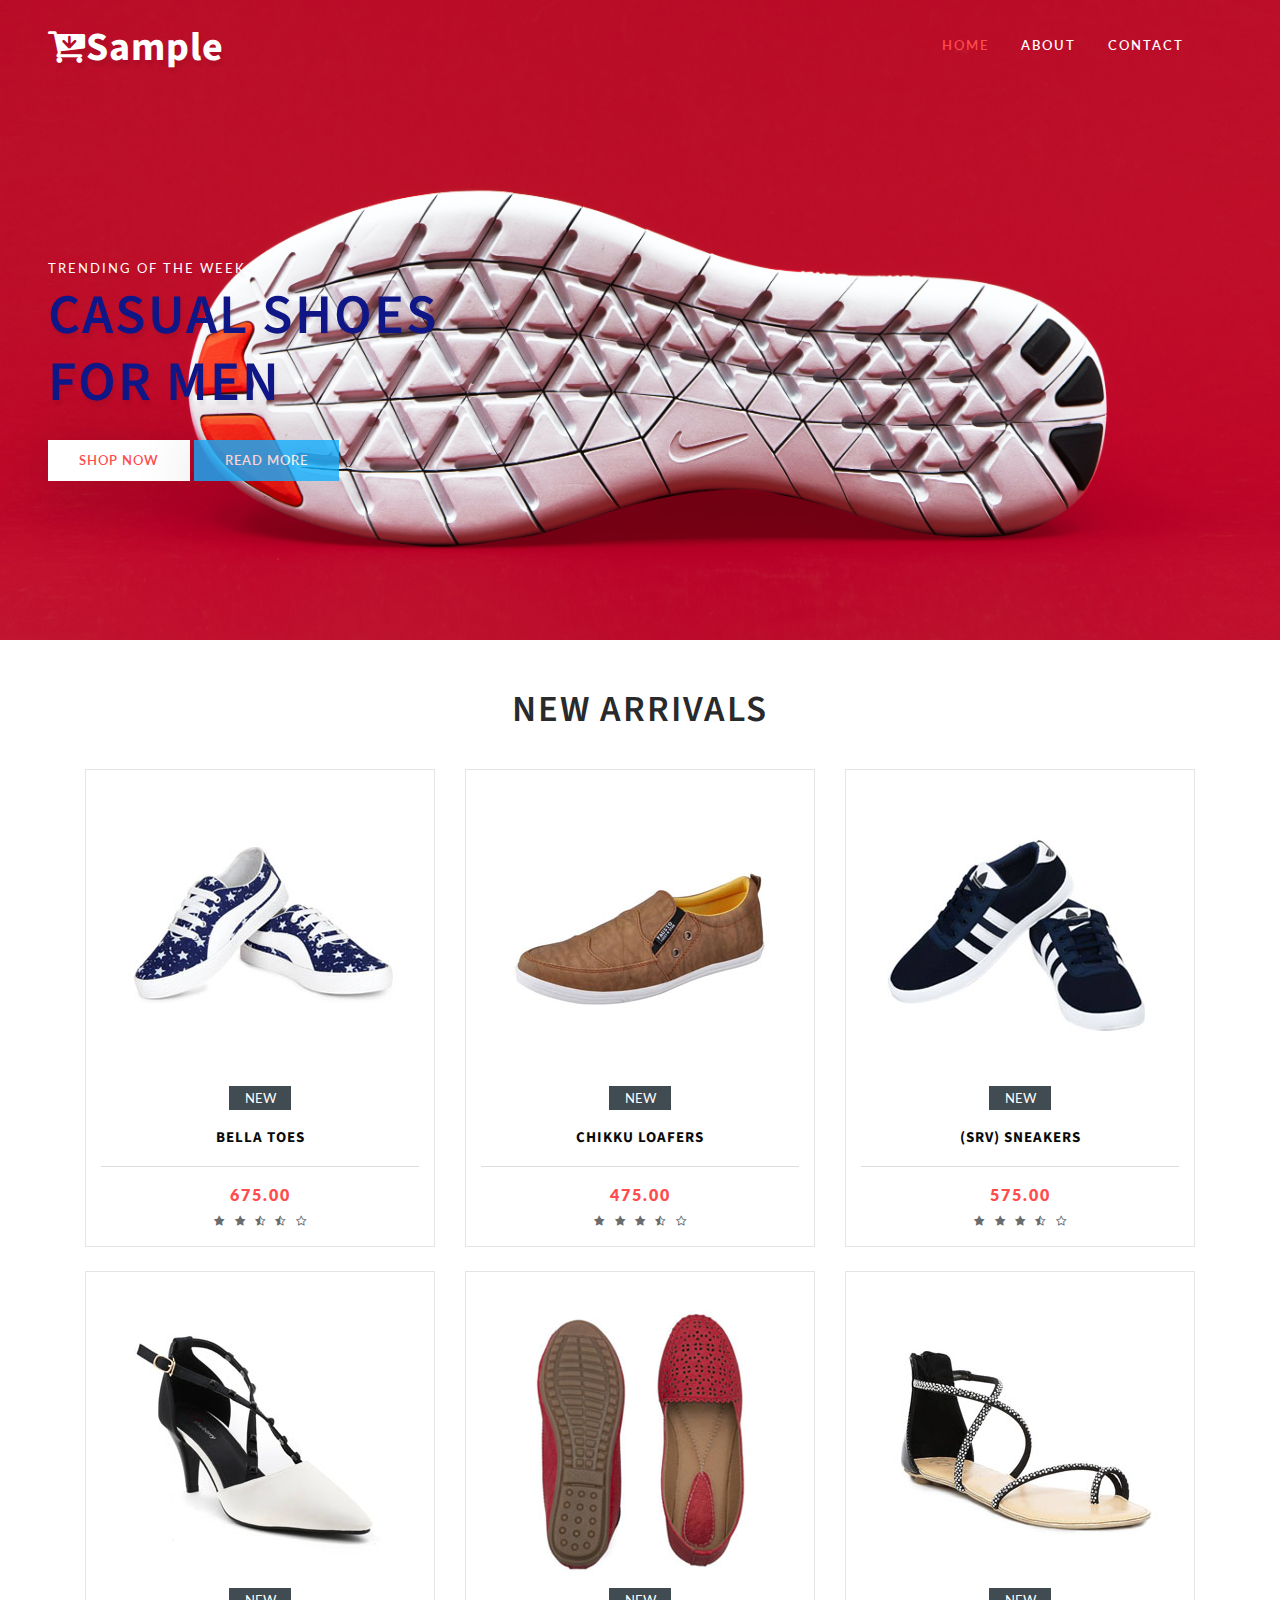
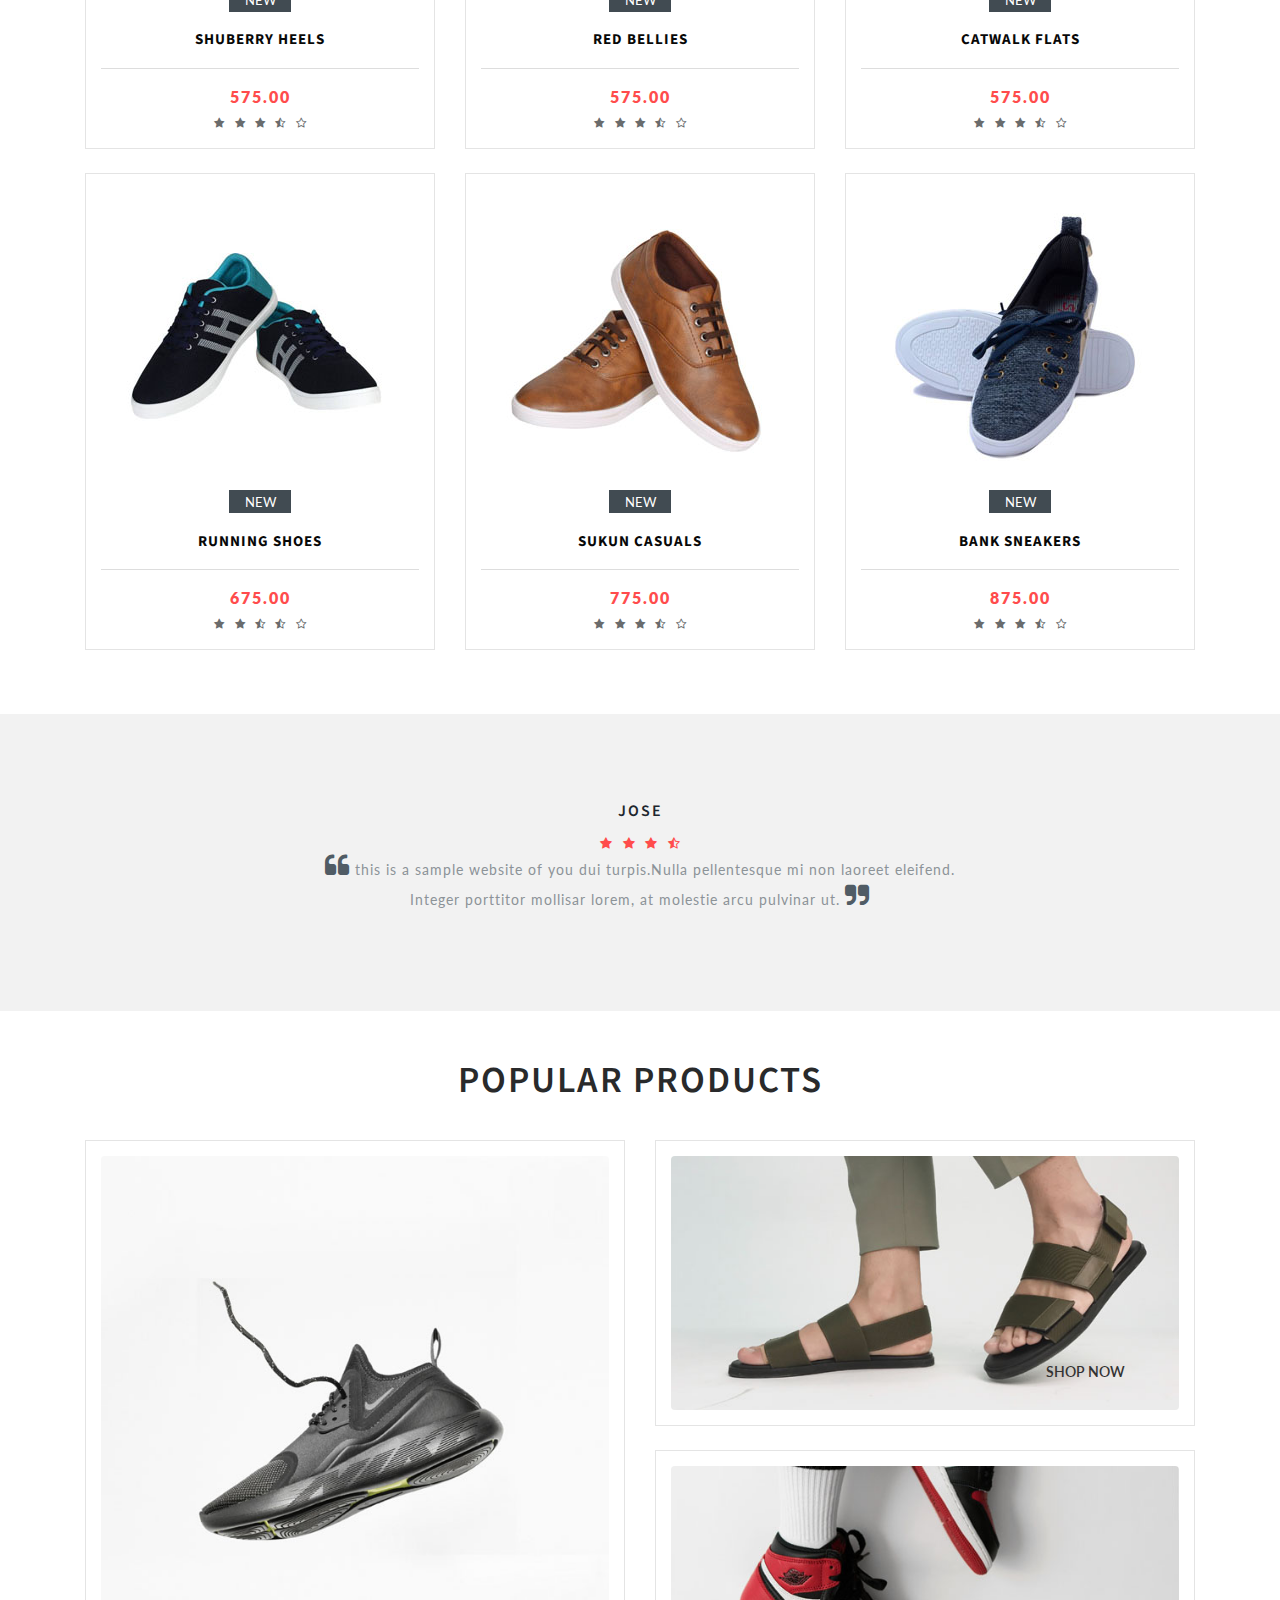
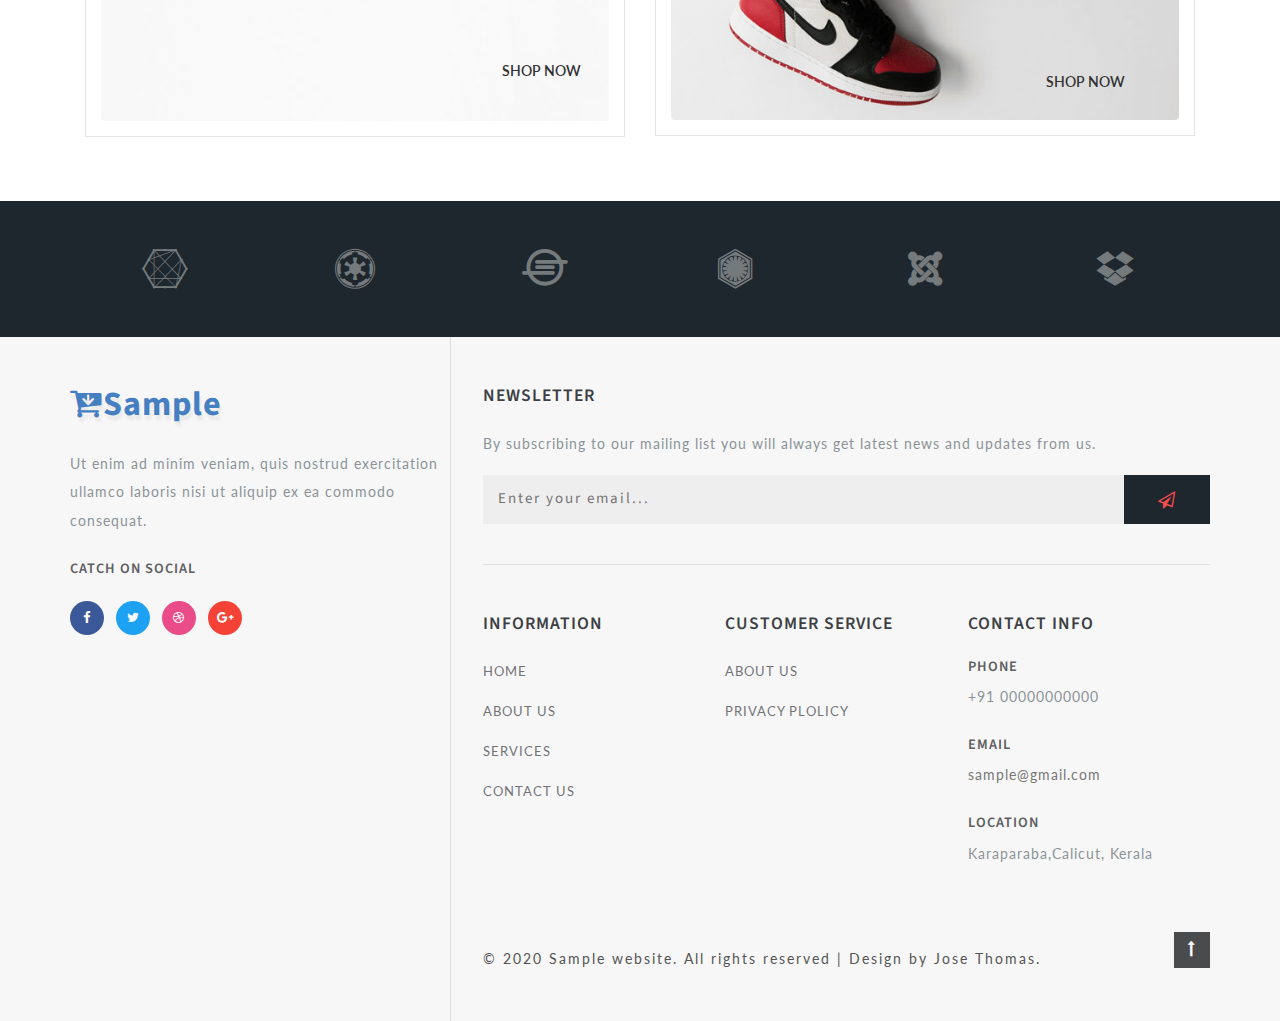
<file: index.html>
<!--
Author: Jose scaria Thomas
-->

<!DOCTYPE html>
<html lang="zxx">

<head>
    <title>Sample Website Home Page</title>
    <!-- Meta tag Keywords -->
    <meta name="viewport" content="width=device-width, initial-scale=1">
    <meta charset="UTF-8" />
    <meta name="keywords" content=" Templates, Flat Web Templates, Android Compatible web template, Smartphone Compatible web template, free webdesigns for Nokia, Samsung, LG, SonyEricsson, Motorola web design" />
    <script>
        addEventListener("load", function() {
            setTimeout(hideURLbar, 0);
        }, false);

        function hideURLbar() {
            window.scrollTo(0, 1);
        }
    </script>
    <!-- //Meta tag Keywords -->

    <!-- Custom-Files -->
    <link rel="stylesheet" href="css/bootstrap.css">
    <!-- Bootstrap-Core-CSS -->
    <link rel="stylesheet" href="css/style.css" type="text/css" media="all" />
    <!-- Style-CSS -->
    <!-- font-awesome-icons -->
    <link href="css/font-awesome.css" rel="stylesheet">
    <!-- //font-awesome-icons -->
    <!-- /Fonts -->
    <link href="//fonts.googleapis.com/css?family=Lato:100,100i,300,300i,400,400i,700" rel="stylesheet">
    <link href="//fonts.googleapis.com/css?family=Source+Sans+Pro:200,200i,300,300i,400,400i,600,600i,700,700i,900" rel="stylesheet">
    <!-- //Fonts -->

</head>

<body>

    <!-- mian-content -->
    <div class="main-banner" id="home">
        <!-- header -->
        <header class="header">
            <div class="container-fluid px-lg-5">
                <!-- nav -->
                <nav class="py-4">
                    <div id="logo">
                        <h1> <a style="color:#fff;" href="index.html"><span class="	fa fa-cart-arrow-down" aria-hidden="true"></span>Sample</a></h1>
                    </div>

                    <label for="drop" class="toggle">Menu</label>
                    <input type="checkbox" id="drop" />
                    <ul class="menu mt-2">
                        <li class="active"><a href="index.html">Home</a></li>
                        <li><a href="about.html">About</a></li>
                        <li>
                            <!-- First Tier Drop Down -->

                        </li>
                        <li><a href="contact.html">Contact</a></li>
                    </ul>
                </nav>
                <!-- //nav -->
            </div>
        </header>
        <!-- //header -->
        <!--/banner-->
        <div class="banner-info ">
            <p style="color: #fff;">Trending of the week</p>
            <h3 class="mb-4" style="color: #0f1685;">Casual Shoes for Men</h3>
            <div class="ban-buttons">
                <a href="shop-single.html" class="btn">Shop Now</a>
                <a href="single.html" class="btn active">Read More</a>
            </div>
        </div>
        <!--// banner-inner -->

    </div>
    <!--//main-content-->

    <!--/ab -->
    <section class="about py-5">
        <div class="container pb-lg-3">
            <h3 class="tittle text-center">New Arrivals</h3>
            <div class="row">
                <div class="col-md-4 product-men">
                    <div class="product-shoe-info shoe text-center">
                        <div class="men-thumb-item">
                            <img src="images/s1.jpg" class="img-fluid" alt="">
                            <span class="product-new-top">New</span>
                        </div>
                        <div class="item-info-product">
                            <h4>
                                <a href="shop-single.html">Bella Toes </a>
                            </h4>

                            <div class="product_price">
                                <div class="grid-price">
                                    <span class="money">675.00</span>
                                </div>
                            </div>
                            <ul class="stars">
                                <li><a href="#"><span class="fa fa-star" aria-hidden="true"></span></a></li>
                                <li><a href="#"><span class="fa fa-star" aria-hidden="true"></span></a></li>
                                <li><a href="#"><span class="fa fa-star-half-o" aria-hidden="true"></span></a></li>
                                <li><a href="#"><span class="fa fa-star-half-o" aria-hidden="true"></span></a></li>
                                <li><a href="#"><span class="fa fa-star-o" aria-hidden="true"></span></a></li>
                            </ul>
                        </div>
                    </div>
                </div>
                <div class="col-md-4 product-men">
                    <div class="product-shoe-info shoe text-center">
                        <div class="men-thumb-item">
                            <img src="images/s2.jpg" class="img-fluid" alt="">
                            <span class="product-new-top">New</span>
                        </div>
                        <div class="item-info-product">
                            <h4>
                                <a href="shop-single.html">Chikku Loafers </a>
                            </h4>

                            <div class="product_price">
                                <div class="grid-price">
                                    <span class="money">475.00</span>
                                </div>
                            </div>
                            <ul class="stars">
                                <li><a href="#"><span class="fa fa-star" aria-hidden="true"></span></a></li>
                                <li><a href="#"><span class="fa fa-star" aria-hidden="true"></span></a></li>
                                <li><a href="#"><span class="fa fa-star" aria-hidden="true"></span></a></li>
                                <li><a href="#"><span class="fa fa-star-half-o" aria-hidden="true"></span></a></li>
                                <li><a href="#"><span class="fa fa-star-o" aria-hidden="true"></span></a></li>
                            </ul>
                        </div>
                    </div>
                </div>
                <div class="col-md-4 product-men">
                    <div class="product-shoe-info shoe text-center">
                        <div class="men-thumb-item">
                            <img src="images/s3.jpg" class="img-fluid" alt="">
                            <span class="product-new-top">New</span>
                        </div>
                        <div class="item-info-product">
                            <h4>
                                <a href="shop-single.html">(SRV) Sneakers </a>
                            </h4>

                            <div class="product_price">
                                <div class="grid-price">
                                    <span class="money">575.00</span>
                                </div>
                            </div>
                            <ul class="stars">
                                <li><a href="#"><span class="fa fa-star" aria-hidden="true"></span></a></li>
                                <li><a href="#"><span class="fa fa-star" aria-hidden="true"></span></a></li>
                                <li><a href="#"><span class="fa fa-star" aria-hidden="true"></span></a></li>
                                <li><a href="#"><span class="fa fa-star-half-o" aria-hidden="true"></span></a></li>
                                <li><a href="#"><span class="fa fa-star-o" aria-hidden="true"></span></a></li>
                            </ul>
                        </div>
                    </div>
                </div>
                <div class="col-md-4 product-men my-lg-4">
                    <div class="product-shoe-info shoe text-center">
                        <div class="men-thumb-item">
                            <img src="images/s4.jpg" class="img-fluid" alt="">
                            <span class="product-new-top">New</span>
                        </div>
                        <div class="item-info-product">
                            <h4>
                                <a href="shop-single.html">Shuberry Heels</a>
                            </h4>

                            <div class="product_price">
                                <div class="grid-price">
                                    <span class="money">575.00</span>
                                </div>
                            </div>
                            <ul class="stars">
                                <li><a href="#"><span class="fa fa-star" aria-hidden="true"></span></a></li>
                                <li><a href="#"><span class="fa fa-star" aria-hidden="true"></span></a></li>
                                <li><a href="#"><span class="fa fa-star" aria-hidden="true"></span></a></li>
                                <li><a href="#"><span class="fa fa-star-half-o" aria-hidden="true"></span></a></li>
                                <li><a href="#"><span class="fa fa-star-o" aria-hidden="true"></span></a></li>
                            </ul>
                        </div>
                    </div>
                </div>
                <div class="col-md-4 product-men my-lg-4">
                    <div class="product-shoe-info shoe text-center">
                        <div class="men-thumb-item">
                            <img src="images/s5.jpg" class="img-fluid" alt="">
                            <span class="product-new-top">New</span>
                        </div>
                        <div class="item-info-product">
                            <h4>
                                <a href="shop-single.html">Red Bellies </a>
                            </h4>

                            <div class="product_price">
                                <div class="grid-price">
                                    <span class="money">575.00</span>
                                </div>
                            </div>
                            <ul class="stars">
                                <li><a href="#"><span class="fa fa-star" aria-hidden="true"></span></a></li>
                                <li><a href="#"><span class="fa fa-star" aria-hidden="true"></span></a></li>
                                <li><a href="#"><span class="fa fa-star" aria-hidden="true"></span></a></li>
                                <li><a href="#"><span class="fa fa-star-half-o" aria-hidden="true"></span></a></li>
                                <li><a href="#"><span class="fa fa-star-o" aria-hidden="true"></span></a></li>
                            </ul>
                        </div>
                    </div>
                </div>
                <div class="col-md-4 product-men my-lg-4">
                    <div class="product-shoe-info shoe text-center">
                        <div class="men-thumb-item">
                            <img src="images/s6.jpg" class="img-fluid" alt="">
                            <span class="product-new-top">New</span>
                        </div>
                        <div class="item-info-product">
                            <h4>
                                <a href="shop-single.html">Catwalk Flats </a>
                            </h4>

                            <div class="product_price">
                                <div class="grid-price">
                                    <span class="money">575.00</span>
                                </div>
                            </div>
                            <ul class="stars">
                                <li><a href="#"><span class="fa fa-star" aria-hidden="true"></span></a></li>
                                <li><a href="#"><span class="fa fa-star" aria-hidden="true"></span></a></li>
                                <li><a href="#"><span class="fa fa-star" aria-hidden="true"></span></a></li>
                                <li><a href="#"><span class="fa fa-star-half-o" aria-hidden="true"></span></a></li>
                                <li><a href="#"><span class="fa fa-star-o" aria-hidden="true"></span></a></li>
                            </ul>
                        </div>
                    </div>
                </div>
                <div class="col-md-4 product-men">
                    <div class="product-shoe-info shoe text-center">
                        <div class="men-thumb-item">
                            <img src="images/s7.jpg" class="img-fluid" alt="">
                            <span class="product-new-top">New</span>
                        </div>
                        <div class="item-info-product">
                            <h4>
                                <a href="shop-single.html">Running Shoes </a>
                            </h4>

                            <div class="product_price">
                                <div class="grid-price">
                                    <span class="money">675.00</span>
                                </div>
                            </div>
                            <ul class="stars">
                                <li><a href="#"><span class="fa fa-star" aria-hidden="true"></span></a></li>
                                <li><a href="#"><span class="fa fa-star" aria-hidden="true"></span></a></li>
                                <li><a href="#"><span class="fa fa-star-half-o" aria-hidden="true"></span></a></li>
                                <li><a href="#"><span class="fa fa-star-half-o" aria-hidden="true"></span></a></li>
                                <li><a href="#"><span class="fa fa-star-o" aria-hidden="true"></span></a></li>
                            </ul>
                        </div>
                    </div>
                </div>
                <div class="col-md-4 product-men">
                    <div class="product-shoe-info shoe text-center">
                        <div class="men-thumb-item">
                            <img src="images/s8.jpg" class="img-fluid" alt="">
                            <span class="product-new-top">New</span>
                        </div>
                        <div class="item-info-product">
                            <h4>
                                <a href="shop-single.html">Sukun Casuals </a>
                            </h4>

                            <div class="product_price">
                                <div class="grid-price ">
                                    <span class="money ">775.00</span>
                                </div>
                            </div>
                            <ul class="stars">
                                <li><a href="#"><span class="fa fa-star" aria-hidden="true"></span></a></li>
                                <li><a href="#"><span class="fa fa-star" aria-hidden="true"></span></a></li>
                                <li><a href="#"><span class="fa fa-star" aria-hidden="true"></span></a></li>
                                <li><a href="#"><span class="fa fa-star-half-o" aria-hidden="true"></span></a></li>
                                <li><a href="#"><span class="fa fa-star-o" aria-hidden="true"></span></a></li>
                            </ul>
                        </div>
                    </div>
                </div>
                <div class="col-md-4 product-men">
                    <div class="product-shoe-info shoe text-center">
                        <div class="men-thumb-item">
                            <img src="images/s9.jpg" class="img-fluid" alt="">
                            <span class="product-new-top">New</span>
                        </div>
                        <div class="item-info-product">
                            <h4>
                                <a href="shop-single.html">Bank Sneakers</a>
                            </h4>

                            <div class="product_price">
                                <div class="grid-price">
                                    <span class="money">875.00</span>
                                </div>
                            </div>
                            <ul class="stars">
                                <li><a href="#"><span class="fa fa-star" aria-hidden="true"></span></a></li>
                                <li><a href="#"><span class="fa fa-star" aria-hidden="true"></span></a></li>
                                <li><a href="#"><span class="fa fa-star" aria-hidden="true"></span></a></li>
                                <li><a href="#"><span class="fa fa-star-half-o" aria-hidden="true"></span></a></li>
                                <li><a href="#"><span class="fa fa-star-o" aria-hidden="true"></span></a></li>
                            </ul>
                        </div>
                    </div>
                </div>
            </div>

        </div>
    </section>
    <!-- //ab -->
    <!--/testimonials-->
    <section class="testimonials py-5">
        <div class="container">
            <div class="test-info text-center">
                <h3 class="my-md-2 my-3">Jose</h3>

                <ul class="list-unstyled w3layouts-icons clients">
                    <li>
                        <a href="#">
                            <span class="fa fa-star"></span>
                        </a>
                    </li>
                    <li>
                        <a href="#">
                            <span class="fa fa-star"></span>
                        </a>
                    </li>
                    <li>
                        <a href="#">
                            <span class="fa fa-star"></span>
                        </a>
                    </li>
                    <li>
                        <a href="#">
                            <span class="fa fa-star-half-o"></span>
                        </a>
                    </li>
                </ul>
                <p><span class="fa fa-quote-left"></span> this is a sample website  of you dui turpis.Nulla pellentesque mi non laoreet eleifend. Integer porttitor mollisar lorem, at molestie arcu pulvinar ut. <span class="fa fa-quote-right"></span></p>

            </div>
        </div>
    </section>
    <!--//testimonials-->
    <!--/ab -->
    <section class="about py-5">
        <div class="container pb-lg-3">
            <h3 class="tittle text-center">Popular Products</h3>
            <div class="row">
                <div class="col-md-6 latest-left">
                    <div class="product-shoe-info shoe text-center">
                        <img src="images/img1.jpg" class="img-fluid" alt="">
                        <div class="shop-now"><a href="shop.html" class="btn">Shop Now</a></div>
                    </div>
                </div>
                <div class="col-md-6 latest-right">
                    <div class="row latest-grids">
                        <div class="latest-grid1 product-men col-12">
                            <div class="product-shoe-info shoe text-center">
                                <div class="men-thumb-item">
                                    <img src="images/img2.jpg" class="img-fluid" alt="">
                                    <div class="shop-now"><a href="shop.html" class="btn">Shop Now</a></div>
                                </div>
                            </div>
                        </div>
                        <div class="latest-grid2 product-men col-12 mt-lg-4">
                            <div class="product-shoe-info shoe text-center">
                                <div class="men-thumb-item">
                                    <img src="images/img3.jpg" class="img-fluid" alt="">
                                    <div class="shop-now"><a href="shop.html" class="btn">Shop Now</a></div>

                                </div>
                            </div>
                        </div>
                    </div>
                </div>
            </div>
        </div>
    </section>
    <!-- //ab -->
    <!-- brands -->
    <section class="brands py-5" id="brands">
        <div class="container py-lg-0">
            <div class="row text-center brand-items">
                <div class="col-sm-2 col-3">
                    <a href="#"><span class="fa fa-connectdevelop" aria-hidden="true"></span></a>
                </div>
                <div class="col-sm-2 col-3">
                    <a href="#"><span class="fa fa-empire" aria-hidden="true"></span></a>
                </div>
                <div class="col-sm-2 col-3">
                    <a href="#"><span class="fa fa-ioxhost" aria-hidden="true"></span></a>
                </div>
                <div class="col-sm-2 col-3">
                    <a href="#"><span class="fa fa-first-order" aria-hidden="true"></span></a>
                </div>
                <div class="col-sm-2 col-3 mt-sm-0 mt-4">
                    <a href="#"><span class="fa fa-joomla" aria-hidden="true"></span></a>
                </div>
                <div class="col-sm-2 col-3 mt-sm-0 mt-4">
                    <a href="#"><span class="fa fa-dropbox" aria-hidden="true"></span></a>
                </div>
            </div>
        </div>
    </section>
    <!-- brands -->
    <!-- footer -->
    <footer>
        <div class="container">
            <div class="row footer-top">
                <div class="col-lg-4 footer-grid_section_w3layouts">
                    <h2 class="logo-2 mb-lg-4 mb-3">
                        <a style="color: #467ec2;" href="index.html"><span class="fa fa-cart-arrow-down" aria-hidden="true"></span>Sample</a>
                    </h2>
                    <p>Ut enim ad minim veniam, quis nostrud exercitation ullamco laboris nisi ut aliquip ex ea commodo consequat.</p>
                    <h4 class="sub-con-fo ad-info my-4">Catch on Social</h4>
                    <ul class="w3layouts_social_list list-unstyled">
                        <li>
                            <a href="#" class="w3pvt_facebook">
                                <span class="fa fa-facebook-f"></span>
                            </a>
                        </li>
                        <li class="mx-2">
                            <a href="#" class="w3pvt_twitter">
                                <span class="fa fa-twitter"></span>
                            </a>
                        </li>
                        <li>
                            <a href="#" class="w3pvt_dribble">
                                <span class="fa fa-dribbble"></span>
                            </a>
                        </li>
                        <li class="ml-2">
                            <a href="#" class="w3pvt_google">
                                <span class="fa fa-google-plus"></span>
                            </a>
                        </li>
                    </ul>
                </div>
                <div class="col-lg-8 footer-right">
                    <div class="w3layouts-news-letter">
                        <h3 class="footer-title text-uppercase text-wh mb-lg-4 mb-3">Newsletter</h3>

                        <p>By subscribing to our mailing list you will always get latest news and updates from us.</p>
                        <form action="#" method="post" class="w3layouts-newsletter">
                            <input type="email" name="Email" placeholder="Enter your email..." required="">
                            <button class="btn1"><span class="fa fa-paper-plane-o" aria-hidden="true"></span></button>

                        </form>
                    </div>
                    <div class="row mt-lg-4 bottom-w3layouts-sec-nav mx-0">
                        <div class="col-md-4 footer-grid_section_w3layouts">
                            <h3 class="footer-title text-uppercase text-wh mb-lg-4 mb-3">Information</h3>
                            <ul class="list-unstyled w3layouts-icons">
                                <li>
                                    <a href="index.html">Home</a>
                                </li>
                                <li class="mt-3">
                                    <a href="about.html">About Us</a>
                                </li>

                                <li class="mt-3">
                                    <a href="#">Services</a>
                                </li>
                                <li class="mt-3">
                                    <a href="contact.html">Contact Us</a>
                                </li>
                            </ul>
                        </div>
                        <div class="col-md-4 footer-grid_section_w3layouts">
                            <!-- social icons -->
                            <div class="agileinfo_social_icons">
                                <h3 class="footer-title text-uppercase text-wh mb-lg-4 mb-3">Customer Service</h3>
                                <ul class="list-unstyled w3layouts-icons">

                                    <li>
                                        <a href="#">About Us</a>
                                    </li>

                                    <li class="mt-3">
                                        <a href="#">Privacy Plolicy</a>
                                    </li>
                                </ul>
                            </div>
                            <!-- social icons -->
                        </div>
                        <div class="col-md-4 footer-grid_section_w3layouts my-md-0 my-5">
                            <h3 class="footer-title text-uppercase text-wh mb-lg-4 mb-3">Contact Info</h3>
                            <div class="contact-info">
                                <div class="footer-address-inf">
                                    <h4 class="ad-info mb-2">Phone</h4>
                                    <p>+91 00000000000  
                                    </p>
                                </div>
                                <div class="footer-address-inf my-4">
                                    <h4 class="ad-info mb-2">Email </h4>
                                    <p><a href="">sample@gmail.com</a></p>
                                </div>
                                <div class="footer-address-inf">
                                    <h4 class="ad-info mb-2">Location</h4>
                                    <p>Karaparaba,Calicut, Kerala</p>
                                </div>
                            </div>
                        </div>


                    </div>
                    <div class="cpy-right text-left row">
                        <p class="col-md-10">© 2020 Sample website. All rights reserved | Design by
                            <a href=""> Jose Thomas.</a>
                        </p>
                        <!-- move top icon -->
                        <a href="#home" class="move-top text-right col-md-2"><span class="fa fa-long-arrow-up" aria-hidden="true"></span></a>
                        <!-- //move top icon -->
                    </div>
                </div>
            </div>
        </div>
    </footer>
    <!-- //footer -->

</body>

</html>
</file>
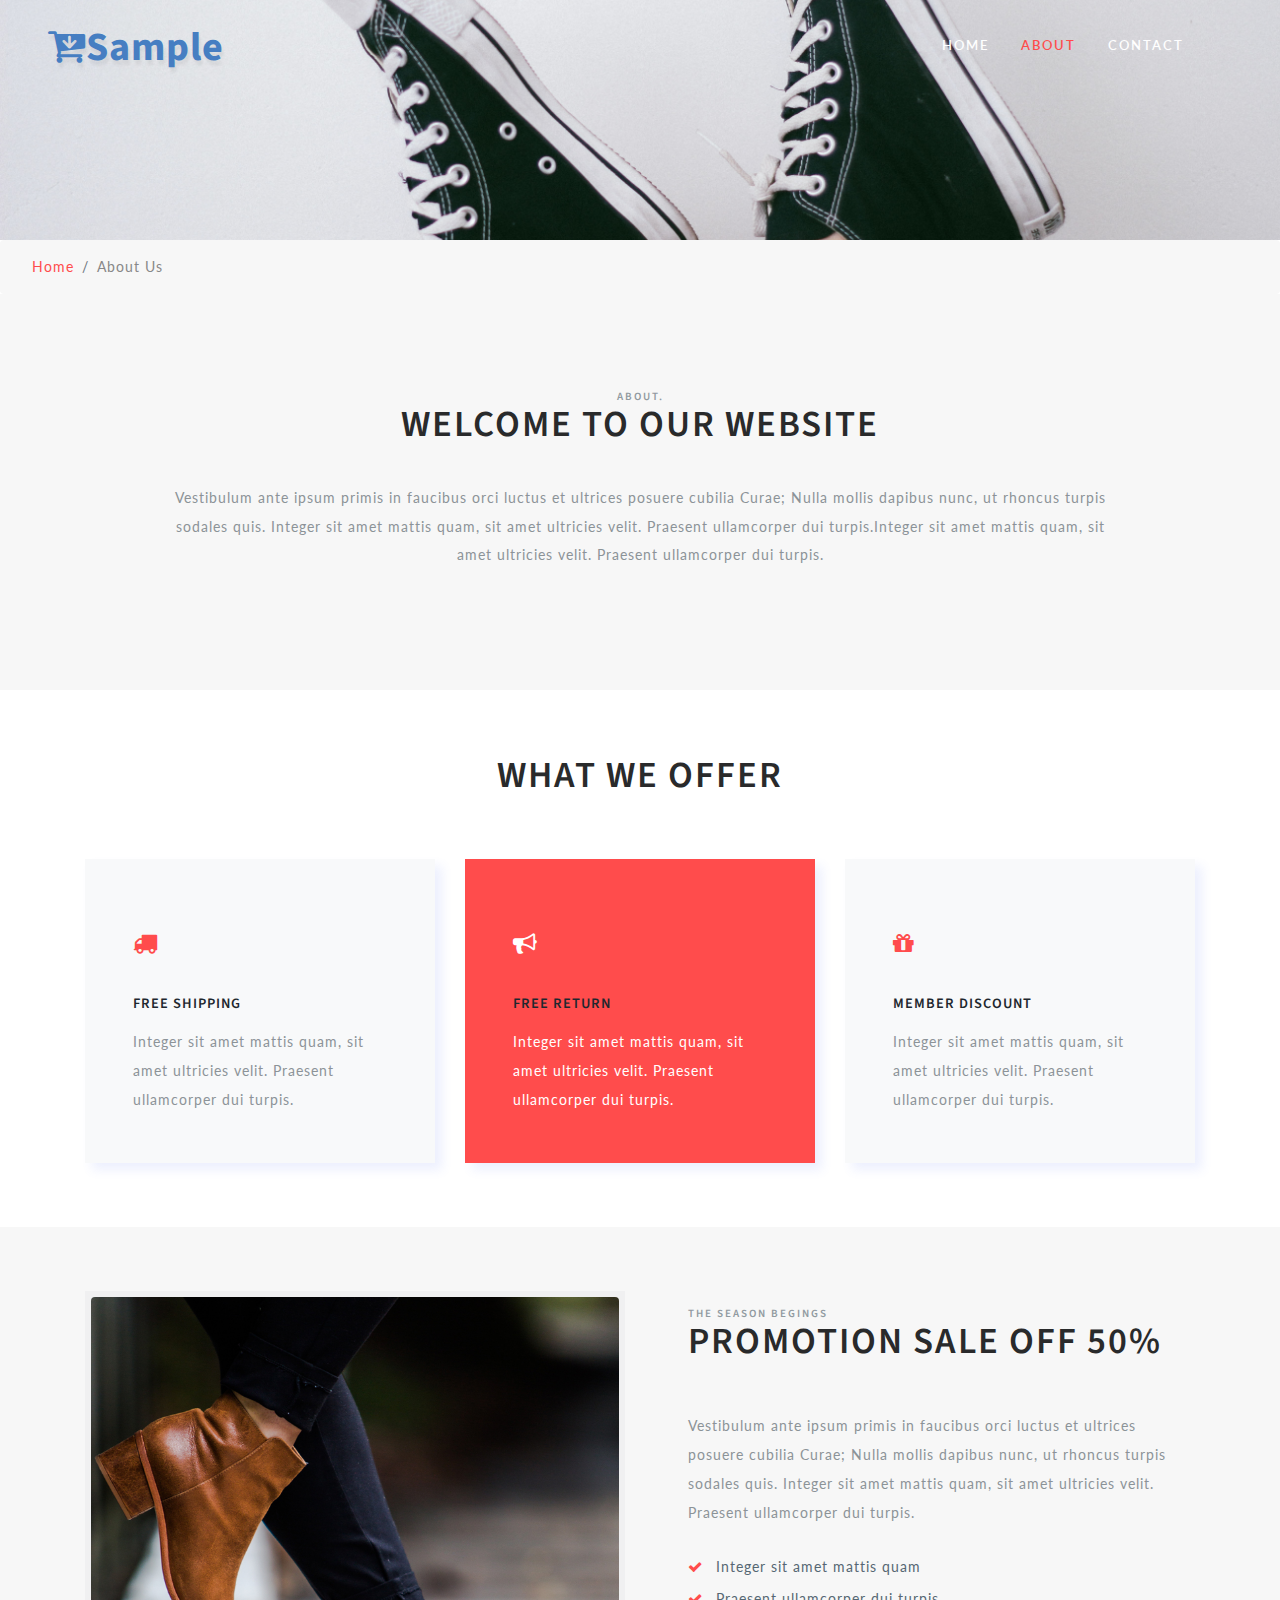
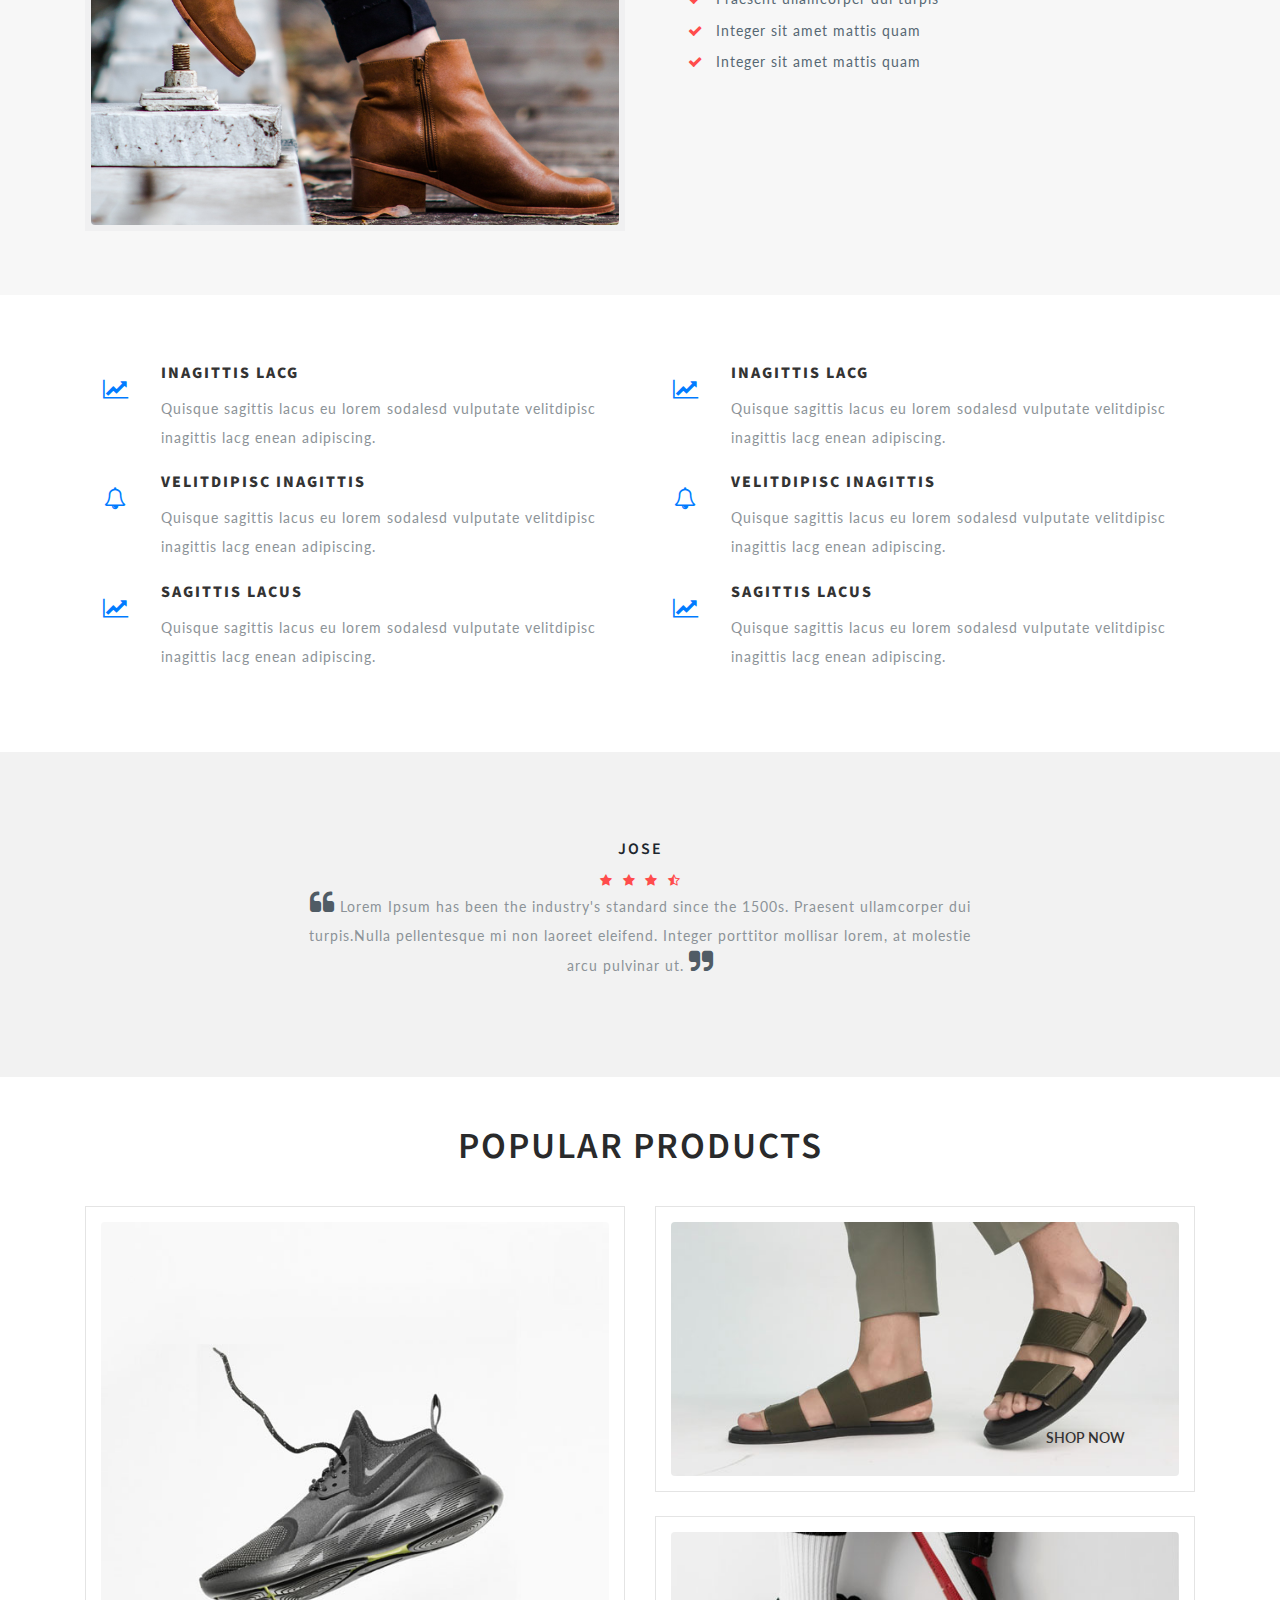
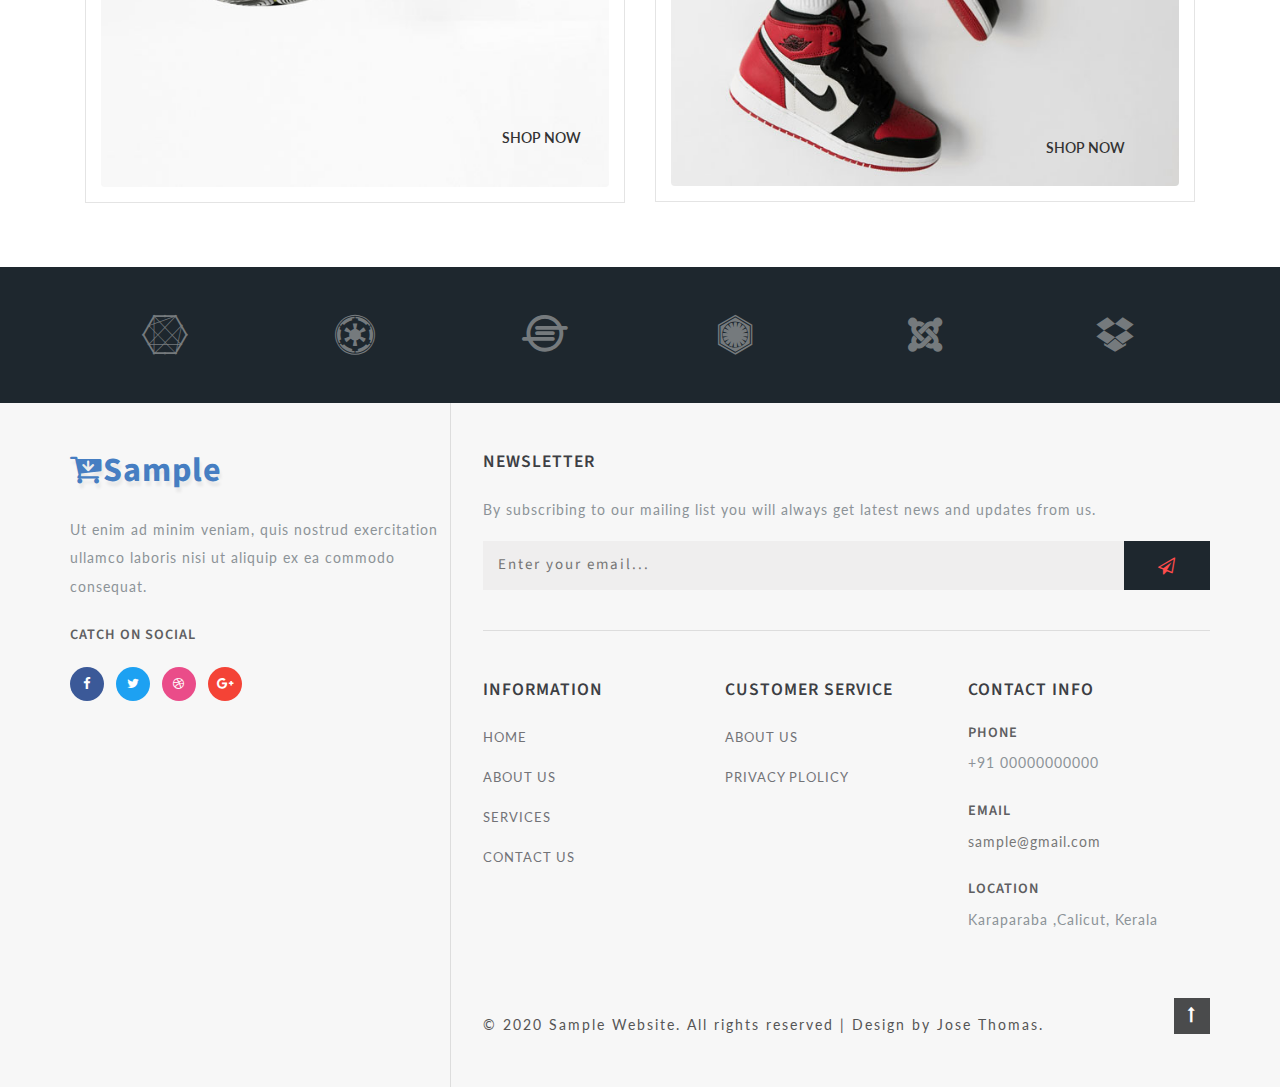
<file: about.html>
<!--
Author: Jose Scaria Thomas
-->

<!DOCTYPE html>
<html lang="zxx">

<head>
    <title>Sample Website</title>
    <!-- Meta tag Keywords -->
    <meta name="viewport" content="width=device-width, initial-scale=1">
    <meta charset="UTF-8" />
    <meta name="keywords" content="Bootie Responsive web template, Bootstrap Web Templates, Flat Web Templates, Android Compatible web template, Smartphone Compatible web template, free webdesigns for Nokia, Samsung, LG, SonyEricsson, Motorola web design" />
    <script>
        addEventListener("load", function() {
            setTimeout(hideURLbar, 0);
        }, false);

        function hideURLbar() {
            window.scrollTo(0, 1);
        }
    </script>
    <!-- //Meta tag Keywords -->

    <!-- Custom-Files -->
    <link rel="stylesheet" href="css/bootstrap.css">
    <!-- Bootstrap-Core-CSS -->
    <link rel="stylesheet" href="css/style.css" type="text/css" media="all" />
    <!-- Style-CSS -->
    <!-- font-awesome-icons -->
    <link href="css/font-awesome.css" rel="stylesheet">
    <!-- //font-awesome-icons -->
    <!-- /Fonts -->
    <link href="//fonts.googleapis.com/css?family=Lato:100,100i,300,300i,400,400i,700" rel="stylesheet">
    <link href="//fonts.googleapis.com/css?family=Source+Sans+Pro:200,200i,300,300i,400,400i,600,600i,700,700i,900" rel="stylesheet">
    <!-- //Fonts -->

</head>

<body>

    <!-- mian-content -->
    <div class="main-banner inner" id="home">
        <!-- header -->
        <header class="header">
            <div class="container-fluid px-lg-5">
                <!-- nav -->
                <nav class="py-4">
                    <div id="logo">
                        <h1> <a style="color:#467ec2;" href="index.html"><span class="	fa fa-cart-arrow-down" aria-hidden="true"></span>Sample</a></h1>
                    </div>

                    <label for="drop" class="toggle">Menu</label>
                    <input type="checkbox" id="drop" />
                    <ul class="menu mt-2">
                        <li><a href="index.html">Home</a></li>
                        <li class="active"><a href="about.html">About</a></li>
                        <li>
                            <!-- First Tier Drop Down -->
                        </li>
                        <li><a href="contact.html">Contact</a></li>
                    </ul>
                </nav>
                <!-- //nav -->
            </div>
        </header>
        <!-- //header -->

    </div>
    <!--//main-content-->
    <!---->
    <ol class="breadcrumb">
        <li class="breadcrumb-item">
            <a href="index.html">Home</a>
        </li>
        <li class="breadcrumb-item active">About Us</li>
    </ol>
    <!---->
    <!--// mian-content -->
    <!--/ab -->
    <section class="hand-crafted py-5">
        <div class="container">
            <div class="inner-sec py-md-5 px-lg-5">
                <h3 class="tittle text-center"><span class="sub-tittle">About.</span> Welcome To Our Website</h3>
                <p class="mb-4 text-center px-lg-4"> Vestibulum ante ipsum primis in faucibus orci luctus et ultrices posuere cubilia Curae; Nulla mollis dapibus nunc, ut rhoncus turpis sodales quis. Integer sit amet mattis quam, sit amet ultricies velit. Praesent ullamcorper dui turpis.Integer sit amet mattis quam, sit amet ultricies velit. Praesent ullamcorper dui turpis.</p>
            </div>
        </div>
    </section>
    <!-- //ab -->
    <!--/ab -->
    <section class="about py-md-5 py-5">
        <div class="container py-md-3">
            <h3 class="tittle text-center">What We Offer</h3>
            <div class="feature-grids row">
                <div class="col-md-4 gd-bottom mt-lg-4">
                    <div class="bottom-gd p-lg-5 p-4">
                        <span class="fa fa-truck" aria-hidden="true"></span>
                        <h3 class="my-3">
                            FREE SHIPPING</h3>
                        <p>Integer sit amet mattis quam, sit amet ultricies velit. Praesent ullamcorper dui turpis.</p>
                    </div>
                </div>
                <div class="col-md-4 gd-bottom mt-lg-4">
                    <div class="bottom-gd2-active p-lg-5 p-4">
                        <span class="fa fa-bullhorn" aria-hidden="true"></span>
                        <h3 class="my-3">FREE RETURN</h3>
                        <p>Integer sit amet mattis quam, sit amet ultricies velit. Praesent ullamcorper dui turpis.</p>
                    </div>
                </div>
                <div class="col-md-4 gd-bottom mt-lg-4">
                    <div class="bottom-gd p-lg-5 p-4">
                        <span class="fa fa-gift" aria-hidden="true"></span>
                        <h3 class="my-3">MEMBER DISCOUNT</h3>
                        <p>Integer sit amet mattis quam, sit amet ultricies velit. Praesent ullamcorper dui turpis.</p>
                    </div>
                </div>

            </div>
        </div>
    </section>
    <!-- //ab -->
    <!-- /hand-crafted -->
    <section class="hand-crafted py-5">
        <div class="container py-md-3">
            <div class="row banner-grids">
                <div class="col-md-6 banner-image">
                    <div class="effect-w3">
                        <img src="images/about.jpg" alt="" class="img-fluid image1">

                    </div>

                </div>
                <div class="col-md-6 last-img pl-lg-5 p-3">
                    <h3 class="tittle mb-lg-5 mb-3"><span class="sub-tittle">THE SEASON BEGINGS </span>PROMOTION SALE OFF 50%</h3>
                    <p class="mb-4"> Vestibulum ante ipsum primis in faucibus orci luctus et ultrices posuere cubilia Curae; Nulla mollis dapibus nunc, ut rhoncus turpis sodales quis. Integer sit amet mattis quam, sit amet ultricies velit. Praesent ullamcorper dui turpis.</p>
                    <ul class="tic-info list-unstyled">
                        <li>

                            <span class="fa fa-check mr-2"></span> Integer sit amet mattis quam

                        </li>
                        <li>

                            <span class="fa fa-check mr-2"></span> Praesent ullamcorper dui turpis

                        </li>
                        <li>

                            <span class="fa fa-check mr-2"></span> Integer sit amet mattis quam

                        </li>
                        <li>

                            <span class="fa fa-check mr-2"></span> Integer sit amet mattis quam

                        </li>
                    </ul>

                </div>
            </div>
        </div>
    </section>
    <!-- //hand-crafted -->
    <!-- stats -->
    <section class="stats py-5" id="stats">
        <div class="container py-md-3">
            <div class="row stat-grids">
                <div class="col-lg-6 ser-lt">
                    <div class="d-flex services-box">
                        <div class="icon">
                            <span class="fa fa-line-chart"></span>
                        </div>
                        <!-- .Icon ends here -->
                        <div class="service-content">
                            <h4>Inagittis Lacg</h4>
                            <p class="serp">
                                Quisque sagittis lacus eu lorem sodalesd vulputate velitdipisc inagittis lacg enean adipiscing.
                            </p>
                        </div>
                        <!-- .Service-content ends here -->
                    </div>
                    <!-- .Services-box ends here -->

                    <div class="d-flex services-box ser-midd">
                        <div class="icon">
                            <span class="fa fa-bell-o"></span>
                        </div>
                        <!-- .Icon ends here -->
                        <div class="service-content">
                            <h4>Velitdipisc Inagittis</h4>
                            <p class="serp">
                                Quisque sagittis lacus eu lorem sodalesd vulputate velitdipisc inagittis lacg enean adipiscing.
                            </p>
                        </div>
                        <!-- .Service-content ends here -->
                    </div>
                    <!-- .Services-box ends here -->
                    <!-- .Services-box ends here -->

                    <div class="d-flex services-box bx-4">
                        <div class="icon">
                            <span class="fa fa-line-chart"></span>
                        </div>
                        <!-- .Icon ends here -->
                        <div class="service-content">
                            <h4>Sagittis Lacus</h4>
                            <p class="serp">
                                Quisque sagittis lacus eu lorem sodalesd vulputate velitdipisc inagittis lacg enean adipiscing.
                            </p>
                        </div>
                        <!-- .Service-content ends here -->
                    </div>
                    <!-- .Services-box ends here -->
                </div>
                <div class="col-lg-6 ser-lt ser-right">
                    <div class="d-flex services-box">
                        <div class="icon">
                            <span class="fa fa-line-chart"></span>
                        </div>
                        <!-- .Icon ends here -->
                        <div class="service-content">
                            <h4>Inagittis Lacg</h4>
                            <p class="serp">
                                Quisque sagittis lacus eu lorem sodalesd vulputate velitdipisc inagittis lacg enean adipiscing.
                            </p>
                        </div>
                        <!-- .Service-content ends here -->
                    </div>
                    <!-- .Services-box ends here -->

                    <div class="d-flex services-box ser-midd">
                        <div class="icon">
                            <span class="fa fa-bell-o"></span>
                        </div>
                        <!-- .Icon ends here -->
                        <div class="service-content">
                            <h4>Velitdipisc Inagittis</h4>
                            <p class="serp">
                                Quisque sagittis lacus eu lorem sodalesd vulputate velitdipisc inagittis lacg enean adipiscing.
                            </p>
                        </div>
                        <!-- .Service-content ends here -->
                    </div>
                    <!-- .Services-box ends here -->
                    <!-- .Services-box ends here -->

                    <div class="d-flex services-box bx-4">
                        <div class="icon">
                            <span class="fa fa-line-chart"></span>
                        </div>
                        <!-- .Icon ends here -->
                        <div class="service-content">
                            <h4>Sagittis Lacus</h4>
                            <p class="serp">
                                Quisque sagittis lacus eu lorem sodalesd vulputate velitdipisc inagittis lacg enean adipiscing.
                            </p>
                        </div>
                        <!-- .Service-content ends here -->
                    </div>
                    <!-- .Services-box ends here -->
                </div>
            </div>
        </div>
    </section>
    <!-- //stats -->
    <!--/testimonials-->
    <section class="testimonials py-5">
        <div class="container">
            <div class="test-info text-center">
                <h3 class="my-md-2 my-3">JOSE </h3>

                <ul class="list-unstyled w3layouts-icons clients">
                    <li>
                        <a href="#">
                            <span class="fa fa-star"></span>
                        </a>
                    </li>
                    <li>
                        <a href="#">
                            <span class="fa fa-star"></span>
                        </a>
                    </li>
                    <li>
                        <a href="#">
                            <span class="fa fa-star"></span>
                        </a>
                    </li>
                    <li>
                        <a href="#">
                            <span class="fa fa-star-half-o"></span>
                        </a>
                    </li>
                </ul>
                <p><span class="fa fa-quote-left"></span> Lorem Ipsum has been the industry's standard since the 1500s. Praesent ullamcorper dui turpis.Nulla pellentesque mi non laoreet eleifend. Integer porttitor mollisar lorem, at molestie arcu pulvinar ut. <span class="fa fa-quote-right"></span></p>

            </div>
        </div>
    </section>
    <!--//testimonials-->
    <!--/ab -->
    <section class="about py-5">
        <div class="container pb-lg-3">
            <h3 class="tittle text-center">Popular Products</h3>
            <div class="row">
                <div class="col-md-6 latest-left">
                    <div class="product-shoe-info shoe text-center">
                        <img src="images/img1.jpg" class="img-fluid" alt="">
                        <div class="shop-now"><a href="shop.html" class="btn">Shop Now</a></div>
                    </div>
                </div>
                <div class="col-md-6 latest-right">
                    <div class="row latest-grids">
                        <div class="latest-grid1 product-men col-12">
                            <div class="product-shoe-info shoe text-center">
                                <div class="men-thumb-item">
                                    <img src="images/img2.jpg" class="img-fluid" alt="">
                                    <div class="shop-now"><a href="shop.html" class="btn">Shop Now</a></div>
                                </div>
                            </div>
                        </div>
                        <div class="latest-grid2 product-men col-12 mt-lg-4">
                            <div class="product-shoe-info shoe text-center">
                                <div class="men-thumb-item">
                                    <img src="images/img3.jpg" class="img-fluid" alt="">
                                    <div class="shop-now"><a href="shop.html" class="btn">Shop Now</a></div>

                                </div>
                            </div>
                        </div>
                    </div>
                </div>
            </div>
        </div>
    </section>
    <!-- //ab -->
    <!-- brands -->
    <section class="brands py-5" id="brands">
        <div class="container py-lg-0">
            <div class="row text-center brand-items">
                <div class="col-sm-2 col-3">
                    <a href="#"><span class="fa fa-connectdevelop" aria-hidden="true"></span></a>
                </div>
                <div class="col-sm-2 col-3">
                    <a href="#"><span class="fa fa-empire" aria-hidden="true"></span></a>
                </div>
                <div class="col-sm-2 col-3">
                    <a href="#"><span class="fa fa-ioxhost" aria-hidden="true"></span></a>
                </div>
                <div class="col-sm-2 col-3">
                    <a href="#"><span class="fa fa-first-order" aria-hidden="true"></span></a>
                </div>
                <div class="col-sm-2 col-3 mt-sm-0 mt-4">
                    <a href="#"><span class="fa fa-joomla" aria-hidden="true"></span></a>
                </div>
                <div class="col-sm-2 col-3 mt-sm-0 mt-4">
                    <a href="#"><span class="fa fa-dropbox" aria-hidden="true"></span></a>
                </div>
            </div>
        </div>
    </section>
    <!-- brands -->
    <!-- footer -->
    <footer>
        <div class="container">
            <div class="row footer-top">
                <div class="col-lg-4 footer-grid_section_w3layouts">
                    <h2 class="logo-2 mb-lg-4 mb-3">
                        <a href="index.html"><span style="color:#467ec2;" href="index.html"><span class="fa fa-cart-arrow-down" aria-hidden="true"></span>Sample</a>
                    </h2>
                    <p>Ut enim ad minim veniam, quis nostrud exercitation ullamco laboris nisi ut aliquip ex ea commodo consequat.</p>
                    <h4 class="sub-con-fo ad-info my-4">Catch on Social</h4>
                    <ul class="w3layouts_social_list list-unstyled">
                        <li>
                            <a href="#" class="w3pvt_facebook">
                                <span class="fa fa-facebook-f"></span>
                            </a>
                        </li>
                        <li class="mx-2">
                            <a href="#" class="w3pvt_twitter">
                                <span class="fa fa-twitter"></span>
                            </a>
                        </li>
                        <li>
                            <a href="#" class="w3pvt_dribble">
                                <span class="fa fa-dribbble"></span>
                            </a>
                        </li>
                        <li class="ml-2">
                            <a href="#" class="w3pvt_google">
                                <span class="fa fa-google-plus"></span>
                            </a>
                        </li>
                    </ul>
                </div>
                <div class="col-lg-8 footer-right">
                    <div class="w3layouts-news-letter">
                        <h3 class="footer-title text-uppercase text-wh mb-lg-4 mb-3">Newsletter</h3>

                        <p>By subscribing to our mailing list you will always get latest news and updates from us.</p>
                        <form action="#" method="post" class="w3layouts-newsletter">
                            <input type="email" name="Email" placeholder="Enter your email..." required="">
                            <button class="btn1"><span class="fa fa-paper-plane-o" aria-hidden="true"></span></button>

                        </form>
                    </div>
                    <div class="row mt-lg-4 bottom-w3layouts-sec-nav mx-0">
                        <div class="col-md-4 footer-grid_section_w3layouts">
                            <h3 class="footer-title text-uppercase text-wh mb-lg-4 mb-3">Information</h3>
                            <ul class="list-unstyled w3layouts-icons">
                                <li>
                                    <a href="index.html">Home</a>
                                </li>
                                <li class="mt-3">
                                    <a href="about.html">About Us</a>
                                </li>

                                <li class="mt-3">
                                    <a href="#">Services</a>
                                </li>
                                <li class="mt-3">
                                    <a href="contact.html">Contact Us</a>
                                </li>
                            </ul>
                        </div>
                        <div class="col-md-4 footer-grid_section_w3layouts">
                            <!-- social icons -->
                            <div class="agileinfo_social_icons">
                                <h3 class="footer-title text-uppercase text-wh mb-lg-4 mb-3">Customer Service</h3>
                                <ul class="list-unstyled w3layouts-icons">

                                    <li>
                                        <a href="#">About Us</a>
                                    </li>

                                    <li class="mt-3">
                                        <a href="#">Privacy Plolicy</a>
                                    </li>
                                </ul>
                            </div>
                            <!-- social icons -->
                        </div>
                        <div class="col-md-4 footer-grid_section_w3layouts my-md-0 my-5">
                            <h3 class="footer-title text-uppercase text-wh mb-lg-4 mb-3">Contact Info</h3>
                            <div class="contact-info">
                                <div class="footer-address-inf">
                                    <h4 class="ad-info mb-2">Phone</h4>
                                    <p>+91 00000000000</p>
                                </div>
                                <div class="footer-address-inf my-4">
                                    <h4 class="ad-info mb-2">Email </h4>
                                    <p><a href="">sample@gmail.com</a></p>
                                </div>
                                <div class="footer-address-inf">
                                    <h4 class="ad-info mb-2">Location</h4>
                                    <p>Karaparaba ,Calicut, Kerala</p>
                                </div>
                            </div>
                        </div>


                    </div>
                    <div class="cpy-right text-left row">
                        <p class="col-md-10">© 2020 Sample Website. All rights reserved | Design by
                            <a href="#"> Jose Thomas.</a>
                        </p>
                        <!-- move top icon -->
                        <a href="#home" class="move-top text-right col-md-2"><span class="fa fa-long-arrow-up" aria-hidden="true"></span></a>
                        <!-- //move top icon -->
                    </div>
                </div>
            </div>
        </div>
    </footer>
    <!-- //footer -->

</body>

</html>
</file>
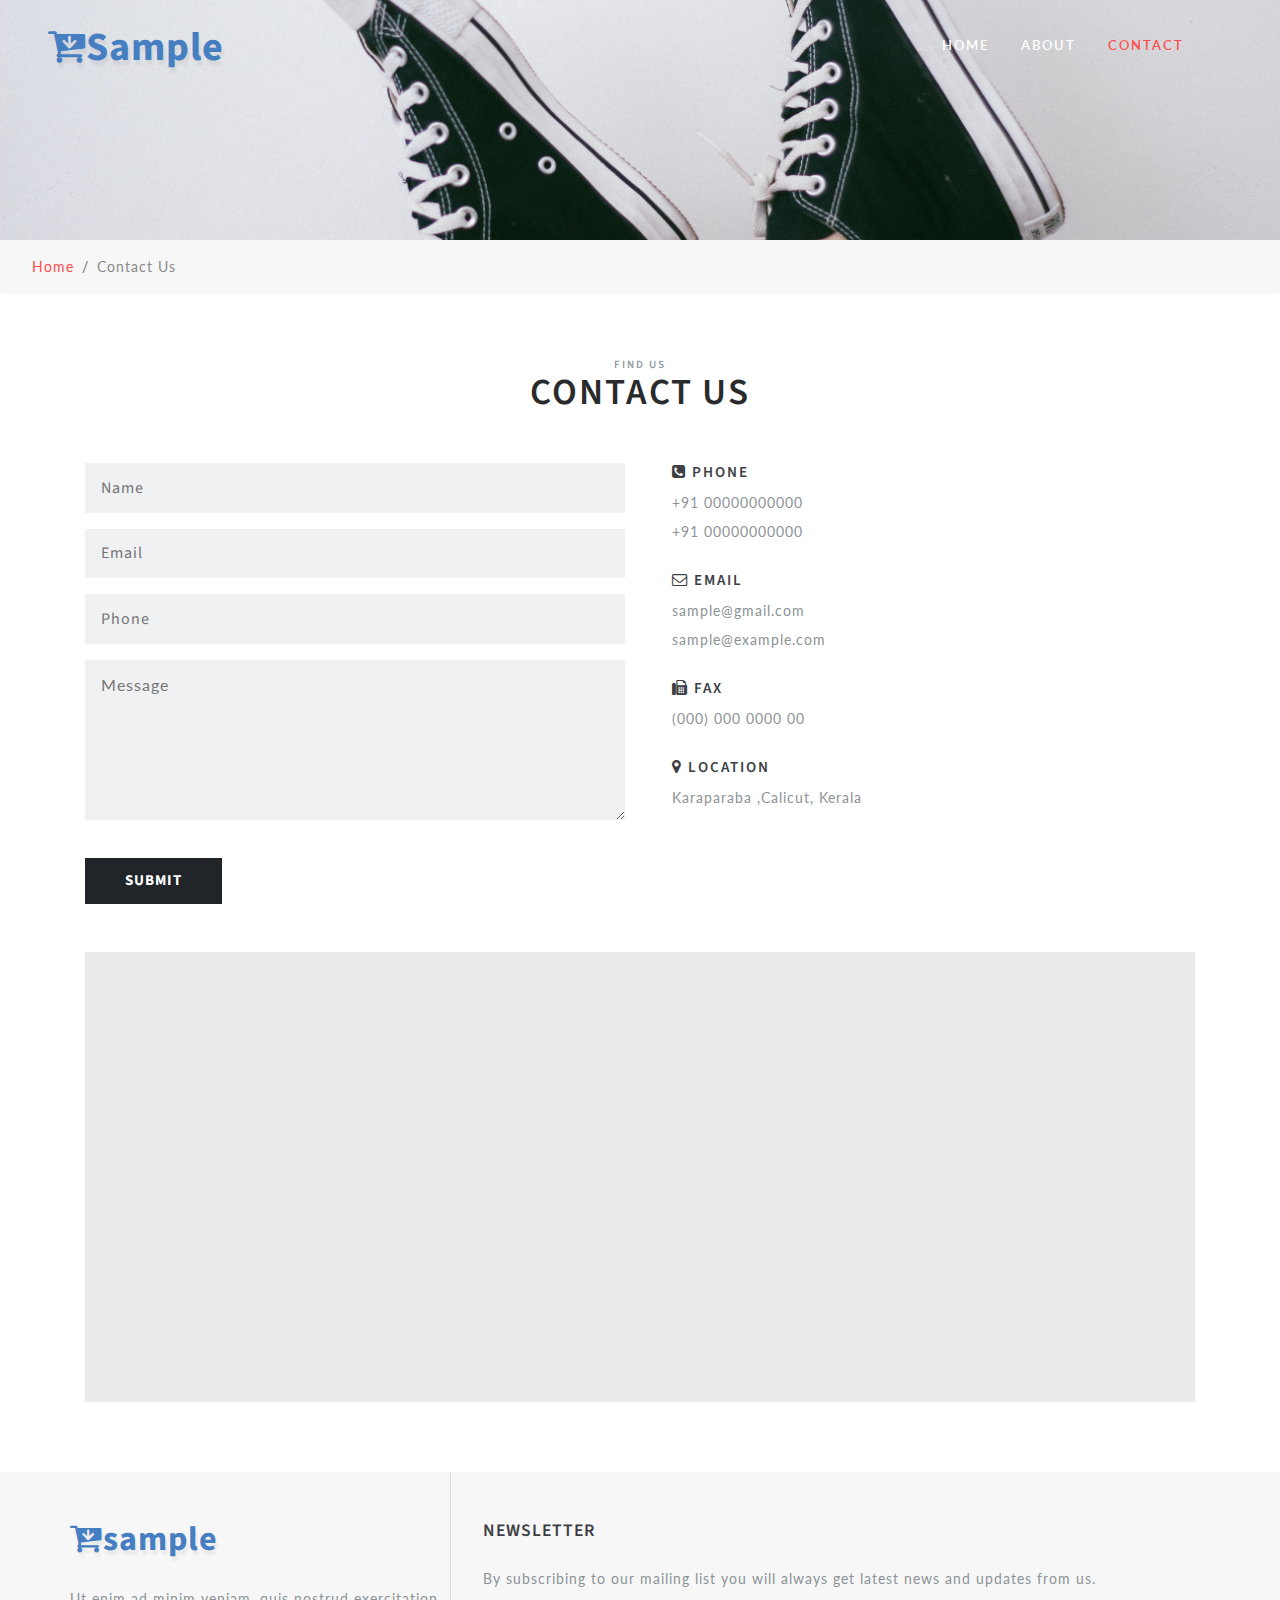
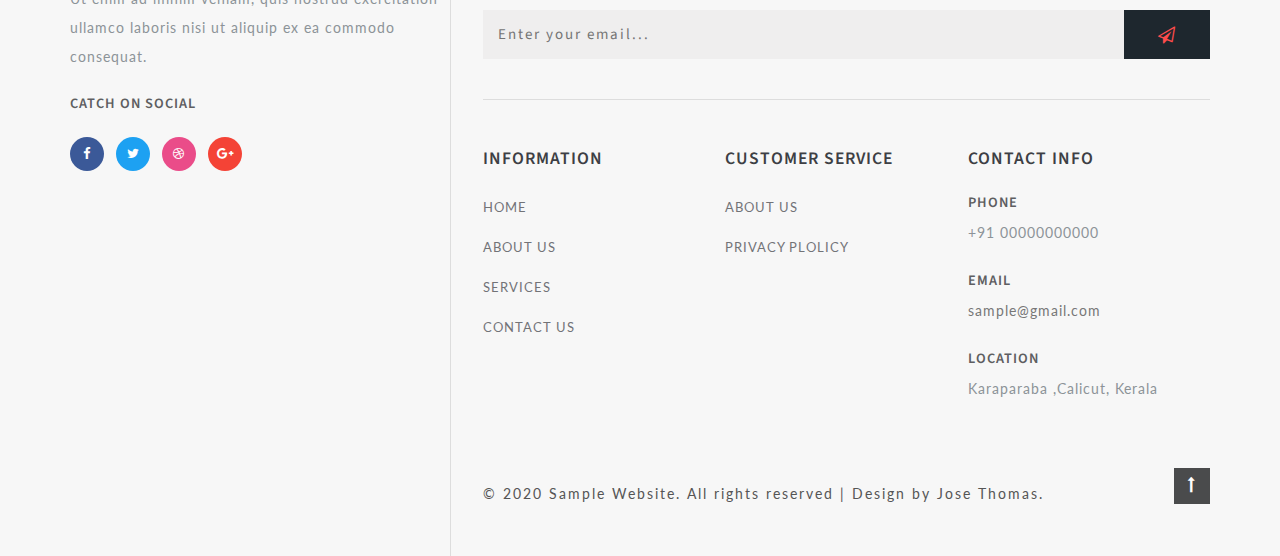
<file: contact.html>
<!--
Author: Jose Scaria Thomas
-->

<!DOCTYPE html>
<html lang="zxx">

<head>
    <title>Sample Website</title>
    <!-- Meta tag Keywords -->
    <meta name="viewport" content="width=device-width, initial-scale=1">
    <meta charset="UTF-8" />
    <meta name="keywords" content="Bootie Responsive web template, Bootstrap Web Templates, Flat Web Templates, Android Compatible web template, Smartphone Compatible web template, free webdesigns for Nokia, Samsung, LG, SonyEricsson, Motorola web design" />
    <script>
        addEventListener("load", function() {
            setTimeout(hideURLbar, 0);
        }, false);

        function hideURLbar() {
            window.scrollTo(0, 1);
        }
    </script>
    <!-- //Meta tag Keywords -->

    <!-- Custom-Files -->
    <link rel="stylesheet" href="css/bootstrap.css">
    <!-- Bootstrap-Core-CSS -->
    <link rel="stylesheet" href="css/style.css" type="text/css" media="all" />
    <!-- Style-CSS -->
    <!-- font-awesome-icons -->
    <link href="css/font-awesome.css" rel="stylesheet">
    <!-- //font-awesome-icons -->
    <!-- /Fonts -->
    <link href="//fonts.googleapis.com/css?family=Lato:100,100i,300,300i,400,400i,700" rel="stylesheet">
    <link href="//fonts.googleapis.com/css?family=Source+Sans+Pro:200,200i,300,300i,400,400i,600,600i,700,700i,900" rel="stylesheet">
    <!-- //Fonts -->

</head>

<body>

    <!-- mian-content -->
    <div class="main-banner inner" id="home">
        <!-- header -->
        <header class="header">
            <div class="container-fluid px-lg-5">
                <!-- nav -->
                <nav class="py-4">
                    <div id="logo">
                        <h1> <a  style="color:#467ec2;" href="index.html"><span class="	fa fa-cart-arrow-down"color:#467ec2;"w-down" aria-hidden="true"></span>Sample</a></h1>
                    </div>

                    <label for="drop" class="toggle">Menu</label>
                    <input type="checkbox" id="drop" />
                    <ul class="menu mt-2">
                        <li><a href="index.html">Home</a></li>
                        <li><a href="about.html">About</a></li>
                        <li>
                            <!-- First Tier Drop Down -->

                        </li>
                        <li class="active"><a href="contact.html">Contact</a></li>
                    </ul>
                </nav>
                <!-- //nav -->
            </div>
        </header>
        <!-- //header -->

    </div>
    <!--//main-content-->
    <!---->
    <ol class="breadcrumb">
        <li class="breadcrumb-item">
            <a href="index.html">Home</a>
        </li>
        <li class="breadcrumb-item active">Contact Us</li>
    </ol>
    <!---->
    <!--// mian-content -->
    <!-- banner -->
    <section class="ab-info-main py-5">
        <div class="container py-3">
            <h3 class="tittle text-center"><span class="sub-tittle">Find Us</span> Contact Us</h3>
            <div class="row contact-main-info mt-5">
                <div class="col-md-6 contact-right-content">
                    <form action="#" method="post">
                        <input type="text" name="Name" placeholder="Name" required="">
                        <input type="email" class="email" name="Email" placeholder="Email" required="">
                        <input type="text" name="Phone no" placeholder="Phone" required="">
                        <textarea name="Message" placeholder="Message" required=""></textarea>
                        <div class="read mt-3">
                            <input type="submit" value="Submit">
                        </div>
                    </form>
                </div>
                <div class="col-md-6 contact-left-content">
                    <div class="address-con">
                        <h4 class="mb-2"><span class="fa fa-phone-square" aria-hidden="true"></span> Phone</h4>
                        <p>+91 00000000000</p>
                        <p>+91 00000000000</p>
                    </div>
                    <div class="address-con my-4">
                        <h4 class="mb-2"><span class="fa fa-envelope-o" aria-hidden="true"></span> Email </h4>
                        <p><a href="mailto:info@example.com">sample@gmail.com</a></p>
                        <p><a href="mailto:info@example.com">sample@example.com</a></p>
                    </div>
                    <div class="address-con mb-4">
                        <h4 class="mb-2"><span class="fa fa-fax" aria-hidden="true"></span> Fax</h4>

                        <p>(000) 000 0000 00</p>
                    </div>
                    <div class="address-con">
                        <h4 class="mb-2"><span class="fa fa-map-marker" aria-hidden="true"></span> Location </h4>

                        <p>Karaparaba ,Calicut, Kerala</p>
                    </div>

                </div>

            </div>
            <div class="map-fo mt-lg-5 mt-4">
                <iframe src="https://www.google.com/maps/embed?pb=!1m18!1m12!1m3!1d7825.252055399636!2d75.78071807334966!3d11.288876967899972!2m3!1f0!2f0!3f0!3m2!1i1024!2i768!4f13.1!3m3!1m2!1s0x3ba65ebf60182d1f%3A0x40a5ae615278fa11!2sKaraparamba%2C%20Kozhikode%2C%20Kerala!5e0!3m2!1sen!2sin!4v1596108912349!5m2!1sen!2sin" width="600" height="450" frameborder="0" style="border:0;" allowfullscreen="" aria-hidden="false" tabindex="0"></iframe>
            </div>
        </div>
    </section>


    <!-- //contact -->
    <!-- footer -->
    <footer>
        <div class="container">
            <div class="row footer-top">
                <div class="col-lg-4 footer-grid_section_w3layouts">
                    <h2 class="logo-2 mb-lg-4 mb-3">
                        <a style="color:#467ec2;" href="index.html"><span class="fa fa-cart-arrow-down" aria-hidden="true"></span>sample</a>
                    </h2>
                    <p>Ut enim ad minim veniam, quis nostrud exercitation ullamco laboris nisi ut aliquip ex ea commodo consequat.</p>
                    <h4 class="sub-con-fo ad-info my-4">Catch on Social</h4>
                    <ul class="w3layouts_social_list list-unstyled">
                        <li>
                            <a href="#" class="w3pvt_facebook">
                                <span class="fa fa-facebook-f"></span>
                            </a>
                        </li>
                        <li class="mx-2">
                            <a href="#" class="w3pvt_twitter">
                                <span class="fa fa-twitter"></span>
                            </a>
                        </li>
                        <li>
                            <a href="#" class="w3pvt_dribble">
                                <span class="fa fa-dribbble"></span>
                            </a>
                        </li>
                        <li class="ml-2">
                            <a href="#" class="w3pvt_google">
                                <span class="fa fa-google-plus"></span>
                            </a>
                        </li>
                    </ul>
                </div>
                <div class="col-lg-8 footer-right">
                    <div class="w3layouts-news-letter">
                        <h3 class="footer-title text-uppercase text-wh mb-lg-4 mb-3">Newsletter</h3>

                        <p>By subscribing to our mailing list you will always get latest news and updates from us.</p>
                        <form action="#" method="post" class="w3layouts-newsletter">
                            <input type="email" name="Email" placeholder="Enter your email..." required="">
                            <button class="btn1"><span class="fa fa-paper-plane-o" aria-hidden="true"></span></button>

                        </form>
                    </div>
                    <div class="row mt-lg-4 bottom-w3layouts-sec-nav mx-0">
                        <div class="col-md-4 footer-grid_section_w3layouts">
                            <h3 class="footer-title text-uppercase text-wh mb-lg-4 mb-3">Information</h3>
                            <ul class="list-unstyled w3layouts-icons">
                                <li>
                                    <a href="index.html">Home</a>
                                </li>
                                <li class="mt-3">
                                    <a href="about.html">About Us</a>
                                </li>

                                <li class="mt-3">
                                    <a href="#">Services</a>
                                </li>
                                <li class="mt-3">
                                    <a href="contact.html">Contact Us</a>
                                </li>
                            </ul>
                        </div>
                        <div class="col-md-4 footer-grid_section_w3layouts">
                            <!-- social icons -->
                            <div class="agileinfo_social_icons">
                                <h3 class="footer-title text-uppercase text-wh mb-lg-4 mb-3">Customer Service</h3>
                                <ul class="list-unstyled w3layouts-icons">

                                    <li>
                                        <a href="#">About Us</a>
                                    </li>

                                    <li class="mt-3">
                                        <a href="#">Privacy Plolicy</a>
                                    </li>
                                </ul>
                            </div>
                            <!-- social icons -->
                        </div>
                        <div class="col-md-4 footer-grid_section_w3layouts my-md-0 my-5">
                            <h3 class="footer-title text-uppercase text-wh mb-lg-4 mb-3">Contact Info</h3>
                            <div class="contact-info">
                                <div class="footer-address-inf">
                                    <h4 class="ad-info mb-2">Phone</h4>
                                    <p>+91 00000000000</p>
                                </div>
                                <div class="footer-address-inf my-4">
                                    <h4 class="ad-info mb-2">Email </h4>
                                    <p><a href="">sample@gmail.com</a></p>
                                </div>
                                <div class="footer-address-inf">
                                    <h4 class="ad-info mb-2">Location</h4>
                                    <p>Karaparaba ,Calicut, Kerala</p>
                                </div>
                            </div>
                        </div>


                    </div>
                    <div class="cpy-right text-left row">
                        <p class="col-md-10">© 2020 Sample Website. All rights reserved | Design by
                            <a href=""> Jose Thomas.</a>
                        </p>
                        <!-- move top icon -->
                        <a href="#home" class="move-top text-right col-md-2"><span class="fa fa-long-arrow-up" aria-hidden="true"></span></a>
                        <!-- //move top icon -->
                    </div>
                </div>
            </div>
        </div>
    </footer>
    <!-- //footer -->
</body>

</html>
</file>
<file: css/style.css>
/*--
	Author: Jose Scaria Thoma
--*/

html,
body {
    margin: 0;
    font-size: 100%;
    background: #fff;
    font-family: 'Lato', sans-serif;
    scroll-behavior: smooth;
}
body a {
    text-decoration: none;
    transition: 0.5s all;
    -webkit-transition: 0.5s all;
    -moz-transition: 0.5s all;
    -o-transition: 0.5s all;
    -ms-transition: 0.5s all;
}

a:hover {
    text-decoration: none;
}
input[type="button"],
input[type="submit"],
input[type="text"],
input[type="email"],
input[type="search"] {
    transition: 0.5s all;
    -webkit-transition: 0.5s all;
    -moz-transition: 0.5s all;
    -o-transition: 0.5s all;
    -ms-transition: 0.5s all;
    font-family: 'Source Sans Pro', sans-serif;
}

h1,
h2,
h3,
h4,
h5,
h6 {
    margin: 0;
    letter-spacing: 1px;
    font-weight: 600;
    font-family: 'Source Sans Pro', sans-serif;
}

p {
    font-size:0.9em;
    color: #8c9398;
    line-height: 2em;
    letter-spacing: 1px;
}

ul {
    margin: 0;
    padding: 0;
}

body img {
    border-radius: 4px;
    -webkit-border-radius: 4px;
    -o-border-radius: 4px;
    -moz-border-radius: 4px;
    -ms-border-radius: 4px;
}

.breadcrumb,
ol {
    margin-bottom: 0 !important;
}

/*--/header --*/

/* header */

/* CSS Document */

header {
    position: absolute;
    z-index: 9;
    width: 100%;
}

.toggle,
[id^=drop] {
    display: none;
}

/* Giving a background-color to the nav container. */

nav {
    margin: 0;
    padding: 0;
}


#logo a {
    float: left;
    display: initial;
    margin: 0;
    letter-spacing: 1px;
    color: #fff;
    font-size: 1em;
    font-weight: 700;
    text-shadow: 2px 5px 3px rgba(0, 0, 0, 0.06);
}



/* Since we'll have the "ul li" "float:left"
 * we need to add a clear after the container. */

nav:after {
    content: "";
    display: table;
    clear: both;
}

/* Removing padding, margin and "list-style" from the "ul",
 * and adding "position:reltive" */

nav ul {
    float: right;
    padding: 0;
    margin: 0;
    list-style: none;
    position: relative;
}

/* Positioning the navigation items inline */

nav ul li {
    margin: 0px 1em;
    display: inline-block;
    float: left;
}

/* Styling the links */

.menu li a {
    font-weight: 600;
    font-size: 0.8em;
    letter-spacing: 2px;
    padding-left: 0;
    padding-right: 0;
    padding: 10px 0;
    color: #fff;
    text-transform: uppercase;
    -webkit-transition: 0.5s all ease;
    -moz-transition: 0.5s all ease;
    -o-transition: 0.5s all ease;
    -ms-transition: 0.5s all ease;
}


.menu li ul li a {
    color: #555;
    padding: 10px 10px;
    font-size: 0.8em;
}


.menu li ul li:hover {
    background: #f8f9fa;
}

/* Background color change on Hover */

nav .menu li a:hover {
    color: #ff4c4c;
}

.menu li.active a {
    color: #ff4c4c;
}

/* Hide Dropdowns by Default
 * and giving it a position of absolute */

nav ul ul {
    display: none;
    position: absolute;
    /* has to be the same number as the "line-height" of "nav a" */
    top: 30px;
    background: #fff;
    padding: 10px;
}

/* Display Dropdowns on Hover */

nav ul li:hover > ul {
    display: inherit;
}

/* Fisrt Tier Dropdown */

nav ul ul li {
    width: 170px;
    float: none;
    display: list-item;
    position: relative;
    margin: 0;
}

nav ul ul li a {
    color: #333;
    padding: 5px 10px;
    display: block;
}

/* Second, Third and more Tiers	
 * We move the 2nd and 3rd etc tier dropdowns to the left
 * by the amount of the width of the first tier.
*/

nav ul ul ul li {
    position: relative;
    top: -60px;
    /* has to be the same number as the "width" of "nav ul ul li" */
    left: 170px;
}


/* Change ' +' in order to change the Dropdown symbol */

li > a:only-child:after {
    content: '';
}


/* Media Queries
--------------------------------------------- */

@media all and (max-width: 768px) {

    #logo {
        display: block;
        padding: 0;
        width: 100%;
        text-align: center;
        float: none;
    }

    nav {
        margin: 0;
    }

    /* Hide the navigation menu by default */
    /* Also hide the  */
    .toggle + a,
    .menu {
        display: none;
    }

    /* Stylinf the toggle lable */
    .toggle {
        display: block;
        padding: 8px 20px;
        font-size: 0.8em;
        text-decoration: none;
        border: none;
        float: right;
        background-color: #ffffff;
        color: #333;
        cursor: pointer;
        text-transform: uppercase;
    }

    .menu .toggle {
        float: none;
        text-align: center;
        margin: auto;
        width: 80%;
        padding: 5px;
        font-weight: normal;
        font-size: 16px;
        letter-spacing: 1px;
    }

    .toggle:hover {
        color: #333;
        background-color: #fff;
    }

    /* Display Dropdown when clicked on Parent Lable */
    [id^=drop]:checked + ul {
        display: block;
        background: rgba(16, 16, 16, 0.85);
        padding: 15px 0;
        text-align: center;
    }

    /* Change menu item's width to 100% */
    nav ul li {
        display: block;
        width: 100%;
        padding: 5px 0;
        margin: 0 0;
    }

    nav ul ul .toggle,
    nav ul ul a {
        padding: 0 40px;
    }

    nav ul ul ul a {
        padding: 0 80px;
    }

    nav a:hover,
    nav ul ul ul a {
        background-color: transparent;
    }

    nav ul li ul li .toggle,
    nav ul ul a,
    nav ul ul ul a {
        padding: 14px 20px;
        color: #FFF;
        font-size: 17px;
    }


    nav ul li ul li .toggle,
    nav ul ul a {
        background-color: #212121;
    }
    .menu li ul li a {
        color: #fff;
    }
    /* Hide Dropdowns by Default */
    nav ul ul {
        float: none;
        position: static;
        color: #ffffff;
        /* has to be the same number as the "line-height" of "nav a" */
    }

    /* Hide menus on hover */
    nav ul ul li:hover > ul,
    nav ul li:hover > ul {
        display: none;
    }
    nav ul ul{
        background:none!important;
    }
    /* Fisrt Tier Dropdown */
    nav ul ul li {
        display: block;
        width: 100%;
        padding: 0;
    }

    nav ul ul ul li {
        position: static;
        /* has to be the same number as the "width" of "nav ul ul li" */
    }

    nav ul ul li a {
        color: #fff;
        font-size: 0.85em;
    }
}

@media all and (max-width: 330px) {

    nav ul li {
        display: block;
        width: 94%;
    }

}

/* header */

/*--/banner --*/

.main-banner {
    background: url(../images/revolt-j7zu2kpTnwY-unsplash.jpg)no-repeat center;
    -webkit-background-size: cover;
    -moz-background-size: cover;
    -o-background-size: cover;
    -ms-background-size: cover;
    background-size: cover;
    position: relative;
    height: 50em;
}

.main-banner.inner {
    background: url(../images/camila-damasio-mWYhrOiAgmA-unsplash.jpg)no-repeat center;
    -webkit-background-size: cover;
    -moz-background-size: cover;
    -o-background-size: cover;
    -ms-background-size: cover;
    background-size: cover;
    position: relative;
    height: 20em;
}

/*-- place holder --*/

.banner-form ::-webkit-input-placeholder {
    /* Chrome/Opera/Safari */
    color: #ccc;
}

.banner-form ::-moz-placeholder {
    /* Firefox 19+ */
    color: #ccc;
}

.banner-form :-ms-input-placeholder {
    /* IE 10+ */
    color: #ccc;
}

.banner-form :-moz-placeholder {
    /* Firefox 18- */
    color: #ccc;
}

.banner-info {
    padding: 16em 0 0em 3em;
    width: 32%;
}

.banner-info h3 {
    font-size: 3.5em;
    letter-spacing: 2px;
    color: #fff;
    text-transform: uppercase;
    text-shadow: 2px 5px 3px rgba(0, 0, 0, 0.06);
}

.banner-info p {
    color: #fff;
    font-size: 0.8em;
    letter-spacing: 2px;
    font-weight: 400;
    text-transform: uppercase;
    margin: 0;
    text-shadow: 2px 5px 3px rgba(0, 0, 0, 0.06);
}
.ban-buttons a {
    background: #fff;
    padding: 11px 31px;
    font-size: 13px;
    letter-spacing: 1px;
    color: #ff4c4c;
    border-radius: 0px;
    display: inline-block;
    box-shadow: 0 12px 60px rgba(0, 0, 0, .2);
    -webkit-box-shadow: 0 12px 60px rgba(0, 0, 0, .2);
    -o-box-shadow: 0 12px 60px rgba(0, 0, 0, .2);
    -moz-box-shadow: 0 12px 60px rgba(0, 0, 0, .2);
    -ms-box-shadow: 0 12px 60px rgba(0, 0, 0, .2);
    border: #fff;
    transition: 0.5s all;
    -webkit-transition: 0.5s all;
    -moz-transition: 0.5s all;
    -o-transition: 0.5s all;
    -ms-transition: 0.5s all;
    font-weight: 600;
    text-transform: uppercase;
}

.ban-buttons a.active,
.ban-buttons a:hover {
    opacity: 0.8;
}

a.btn.active {
    background: #10adfb;
    color: #fff;
    border: #10adfb;
}

/*-- //place holder --*/

/*-- //banner --*/

/*-- features --*/
.hand-crafted {
    background: #f7f7f7;
}

h3.tittle {
    font-size: 2.5em;
    letter-spacing: 2px;
    color: #292a2b;
    text-transform: uppercase;
    margin-bottom: 1em;
}

.sub-tittle {
    font-size: 0.3em;
    color: #919aa0;
    letter-spacing: 2px;
    display: block;
    text-transform: uppercase;
}

.events-info .sub-tittle {
    font-size: 0.7em;
}

ul.events-icons.new-inf img {
    border-radius: 50%;
    border-radius: 50%;
    -webkit-border-radius: 50%;
    -o-border-radius: 50%;
    -moz-border-radius: 50%;
    -ms-border-radius: 50%;
    box-shadow: 2px 2px 2px 1px rgba(0, 0, 0, 0.15);
}

.feature-grids h3,
.bottom-gd.fea h3 {
    color: #05c46b;
    letter-spacing: 1px;
    margin-top: 0em;
    font-size: 1.4em;
}

.feature-grids p {
    margin: 0;
}

.feature-grids span {
    font-size: 1.5em;
    text-align: center;
    color: #ff4c4c;
    line-height: 3em;
}

.bottom-gd,
.bottom-gd2-active {
    background: #f8f9fa;
    transition: 2s all;
    -webkit-transition: 2s all;
    -moz-transition: 2s all;
    -ms-transition: 2s all;
    -o-transition: 2s all;
    box-shadow: 7px 7px 10px 0 rgba(76, 110, 245, .1);
    padding: 2em 0;
}

.bottom-gd2-active {
    background: #ff4c4c;
    transition: 2s all;
    -webkit-transition: 2s all;
    -moz-transition: 2s all;
    -ms-transition: 2s all;
    -o-transition: 2s all;
}

.bottom-gd:hover.f1 span,
.bottom-gd2-active span {
    color: #fff;
}

.bottom-gd2-active p {
    color: #fff;
}

.bottom-gd2-active h3 {
    color: #fff;
}

.feature-grids h3,
.bottom-gd.fea h3 {
    font-size: 0.9em;
    color: #1e272e;
    text-transform: uppercase;
    font-weight: 600;
}

ul.tic-info li span {
    color: #ff4c4c;
}

ul.tic-info li {
    color: #566773;
    font-size: 0.9em;
    line-height: 2.2em;
    letter-spacing: 1px;
}

.effect-w3 {
    padding: 6px;
    background: #f0f0f1;
}

.bottom-gd.row {
    margin: 0;
}

/*-- //features --*/
/*-- /New-Arrivals --*/
.product-shoe-info {
    padding: 15px;
    border: 1px solid #e4e4e4;
}

.item-info-product h4 a {
    color: #080808;
    font-size: 15px;
    letter-spacing: 1px;
    text-transform: uppercase;
    font-weight: 700;
}

span.money {
    font-size: 1em;
    font-weight: 800;
    color: #ff4c4c;
    letter-spacing: 2px;
}

.product_price {
    margin: 1em 0 0 0;
    padding: 1em 0 0 0;
    border-top: 1px solid #ddd;
}

ul.stars li {
    display: inline-block;
    margin: 0 0.2em;
}

ul.stars li a span {
    font-size: 0.7em;
    color: #6a6c6d;
}
ul.stars li a span:hover{
    opacity:0.8;
}
span.product-new-top {
    background: #414b52;
    font-size: 0.8em;
    text-transform: uppercase;
    padding: 0.3em 1.2em;
    color: #fff;
}

/*-- //New-Arrivals --*/

section#brands {
    background: #1e272e;
}

.brand-items a span {
    color: #757a7d;
    font-size: 2.5em;
}

/*--about-grids--*/
.service-content {
    margin-left: 1em;
}
.icon span {
    width: 60px;
    height: 60px;
    color: #007bff;
    line-height: 60px;
    text-align: center;
    font-size: 22px;
    transition: all 1s;
    -moz-transition: all 1s;
    -webkit-transition: all 1s;
    -o-transition: all 1s;
}
.service-content h4 {
    font-size: 1.15em;
    line-height: 1.75em;
    font-weight: 800;
    text-transform: uppercase;
    color: #333;
    letter-spacing: 2px;
    margin-bottom: 0.5em;
}

/*-- /testimonials --*/

.testimonials {
    background: #f2f2f2;
}

.test-info {
    padding: 2em 0;
    margin: 0 auto;
    width: 60%;
}

.test-info h3 {
    font-size: 1em;
    color: #1e272e;
    letter-spacing: 2px;
    text-transform: uppercase;
    font-weight: 600;
}

.test-img img {
    border-radius: 50%;
    -webkit-border-radius: 50%;
    -o-border-radius: 50%;
    -ms-border-radius: 50%;
    -moz-border-radius: 50%;
    padding: 4px;
    background: hsla(21, 60%, 94%, 0.33);
    width: 15%;
}

.w3layouts-footer.test-soc ul li {
    display: inline-block;
    margin: 0 0.3em;
}

.w3layouts-footer.test-soc ul li a span {
    color: #fff;
    margin: 0 0.5em;
}

.test-info p span {
    font-size: 1.8em;
    color: #505c65;
}

ul.list-unstyled.w3layouts-icons.clients li {
    margin: 0 0.2em;
    text-align: center;
    display: inline-block;
}

ul.list-unstyled.w3layouts-icons.clients li span {
    font-size: 0.8em;
    color: #ff4c4c;
}

ul.list-unstyled.w3layouts-icons.clients li span:hover {
    opacity: 0.8;
    transition: 0.5s all;
    -webkit-transition: 0.5s all;
    -moz-transition: 0.5s all;
    -o-transition: 0.5s all;
    -ms-transition: 0.5s all;

}

/*-- //testimonials --*/
.men-thumb-item{
   position: relative;
}
.item-info-product h4 {
    margin-top: 0.5em;
}
.shop-now{
    position: absolute;
    bottom: 8%;
    right: 8%;
}
.shop-now a {
    font-size: 0.9em;
    text-transform: uppercase;
    font-weight: 600;
    text-decoration:none;
    color:#333;
}
h4.group.card-title {
    font-size: 1.2em;
    letter-spacing: 2px;
    color: #464f56;
}
/*--/breadcrumb--*/
ol.breadcrumb {
    background: none;
    margin: 0;
    padding: 1em 2em;
    background: #f7f7f7;
}
li.breadcrumb-item {
    font-size: 0.9em;
    letter-spacing: 1px;
}
.breadcrumb-item.active {
    color: #888;
}
li.breadcrumb-item a {
    color: #ff4c4c;
}
/*--//breadcrumbr--*/
/*--/shop--*/
/*-- special deals --*/

.img-deal1 {
    padding: 0;
}

.img-deal1 h3 {
        color: #495057;
        font-size: 13px;
        margin-bottom: 10px;
        text-transform: uppercase;
    }
    
    
.img-deal1 a {
    font-size: 14px;
    color: #6d6c6c;
}

.img-deals img {
    border: 1px solid #ddd;
}
ul.w3layouts-box-list li {
    list-style: none;
    display: block;
    margin-bottom: 0.9em;
    color: #8c9398;
    letter-spacing: 1px;
    font-size: 0.9em;
}
.grid-img-right{
background: url(../images/single.jpg)no-repeat center;
-webkit-background-size: cover;
-moz-background-size: cover;
-o-background-size: cover;
-ms-background-size: cover;
background-size: cover;
position: relative;
height:15em;
padding:5.5em 2em 0 0;
}
.grid-img-right span.money{
    color: #fff;
    display:block;
}
.grid-img-right a {
    font-size: 0.9em;
    text-transform: uppercase;
    font-weight: 600;
    text-decoration: none;
    color: #fff;
    padding:0;

}
.desc1-left {
    border: 1px solid #ddd;
}
.desc1-right h3 {
    text-shadow: 0 1px 0 #ffffff;
    color: #1e272e;
    font-size: 1.1em;
    margin-bottom: 15px;
}
.desc1-right h5 {
    font-size: 1.3em;
    color: #62676b;
    line-height: 1.5em;
    -webkit-text-stroke: 0.2px;
    font-weight: 400;
}
.share h4 {
    font-size: 0.9em;
    color: #555555;
    margin-bottom: 10px;
    text-transform: uppercase;
    text-shadow: 0 1px 0 #ffffff;
    font-weight: 400;
}
.desc1-right h5 span {
    text-decoration: line-through;
}
.desc1-right h5 a {
    margin-left: 5px;
    color: #555555;
    text-transform: capitalize;
    font-size: 14px;
    -webkit-text-stroke: 0px;
    letter-spacing: 0px;
}
.available span a {
    margin: 4% 0;
    display: block;
    color: #555555;
    font-size: 0.8725em;
    text-transform: uppercase;
    text-shadow: 0 1px 0 #ffffff;
    text-decoration: underline;
}
h3.shop-sing {
    text-transform: uppercase;
    font-size: 1.2em;
    letter-spacing: 2px;
    margin: 1.5em 0 2em 0;
    color: #323a40;
}
p.italic-blue {
    font-style: italic;
    color: #89bff3;
    font-weight: 500;
}
/*--//shop--*/
/*-- customer --*/

.customer-rev ul li span {
    color: #f58b8d;
    font-size: 0.8em
}
h3.sear-head {
    color: #1e272e;
    margin-bottom: 20px;
    font-size: 1em;
    font-weight: 600;
    text-transform: uppercase;
    letter-spacing: 2px;
}
.customer-rev ul li {
	list-style: none;
}
.customer-rev ul li a span {
    color: #a4a6a9;
    font-weight: normal;
    margin-right: 4px;
}


/*-- //customer --*/

/*--/footer--*/

footer {
    background: #f7f7f7;
}

h3.footer-title {
    font-size: 1.1em;
    font-weight: 600;
    letter-spacing: 1px;
    color: #3d3f44;
}

footer p {
    font-size: 0.9em;
}

form.w3layouts-newsletter {
    display: flex;
    margin-bottom: 2.5em;
}

.bottom-w3layouts-sec-nav {
    border-top: 1px solid #ddd;
}

.w3layouts-newsletter input[type="email"] {
    padding: 0.6em 1em;
    font-size: 15px;
    color: #000;
    outline: none;
    letter-spacing: 2px;
    border: none;
    border: none;
    flex-basis: 100%;
    background: #efeeee;
}

.w3layouts-newsletter button.btn1 {
    color: #ff4c4c;
    font-size: 17px;
    letter-spacing: 1px;
    padding: 14px 0;
    border: transparent;
    text-transform: uppercase;
    -webkit-transition: 0.5s all;
    -moz-transition: 0.5s all;
    transition: 0.5s all;
    background: #1e272e;
    font-weight: 600;
    cursor: pointer;
    border-radius: 0;
    padding: 0.7em 2em;
}

h2.logo-2 a {
    font-weight: 700;
    font-size: 34px;
    color: #1c1d21;
    text-shadow: 2px 5px 3px rgba(0, 0, 0, 0.06);
    letter-spacing: 1px;
}
/*--contact--*/
.contact-right-content input[type="text"], .contact-right-content input[type="email"],.contact-right-content input[type="tel"], .contact-right-content textarea {
    padding: 0.8em 1em;
    color: #495057;
    border: none;
    border-radius: 0em;
    font-size: 1em;
    letter-spacing: 1px;
    margin-bottom: 1em;
    -webkit-appearance: none;
    outline: none;
    /* display: block; */
    width: 100%;
    background: #f0f1f3;
}
.contact-right-content input[type="submit"] {
    outline: none;
    border: none;
    cursor: pointer;
    font-size: 15px;
    color: #fff;
    padding: 12px 40px;
    text-transform: uppercase;
    letter-spacing: 1px;
    display: inline-block;
    background: #212529;
    font-weight: 700;
    -webkit-transition: all 0.3s;
    -moz-transition: all 0.3s;
    transition: all 0.3s;
    border-radius:0em;
}
.contact-left-content h4 {
    color: #3d3f44;
    font-weight: 600;
    font-size: 0.95em;
    text-transform: uppercase;
    letter-spacing: 2px;
}
.contact-left-content a{
    color: #8c9398;
}
.contact-left-content p{
    margin-bottom:0;
}
.contact-left-content {
    padding-left: 2em;
}
.contact-right-content textarea {
    min-height: 10em;
}
/*--//contact--*/
.map-fo iframe {
    min-height: 350px;
    border: none;
    background: #e8eaec;
    padding: 0.4em;
    width: 100%;
}

/* social icons */
.w3layouts_social_list li {
    display: inline-block;
}

.w3layouts_social_list li a {
    width: 34px;
    height: 34px;
    text-align: center;
    display: inline-block;
    font-size: 13px;
    border-radius: 50%;
}

.w3layouts_social_list li a span {
    color: #fff;
    line-height: 34px;
}

a.w3pvt_facebook {
    background: #3b5998;
}

a.w3pvt_twitter {
    background: #1da1f2;
}

a.w3pvt_dribble {
    background: #ea4c89;
}

a.w3pvt_google {
    background: #F44336;
}

/* //social-icons */

/* contact address */
.contact-info h4,
h4.sub-con-fo {
    font-size: 0.9em;
    letter-spacing: 1px;
    color: #5e5e61;
    font-weight: 600;
    text-transform: uppercase;
}

.footer-grid_section_w3layouts li a {
    color: #727377;
    font-size: 0.8em;
    letter-spacing: 1px;
}

.footer-grid_section_w3layouts li a:hover {
    opacity: 0.8;
}

.footer-title h3 {
    font-size: 24px;
    color: #f3f3f3;
    letter-spacing: 1px;
}

ul.w3layouts-icons li a {
    text-transform: uppercase;
}

.footer-right {
    border-left: 1px solid #ddd;
    padding: 3em 0em 3em 2em;
}

.footer-grid_section_w3layouts {
    padding: 3em 0;
}
.contact-info a {
    color: #777;
}
/* //contact address */

/* copyright */
.cpy-right-sec {
    background: #1c1d21;
}

.cpy-right {
    display: flex;
}

.cpy-right p {
    letter-spacing: 2px;
    font-size: 14px;
    margin-bottom: 0;
    margin-top: 0.9em;
    color: #555;
}

.cpy-right p a {
    color: #555;
}

.cpy-right p a:hover {
    color: #ff6b6b;
}

/* //copyright */

/*--//footer--*/

/*-- to-top --*/
a.move-top span {
    color: #fff;
    width: 36px;
    height: 36px;
    text-align: center;
    border: none;
    line-height: 2em;
    background: #4a4b4c;
}

/*-- //to-top --*/

@media(max-width:1366px) {
    .main-banner {
        height: 45em;
    }
    .banner-info {
        padding: 16em 0 0em 3em;
        width: 38%;
    }
    .service-content h4 {
        font-size: 1em;
    }
}

@media(max-width:1280px) {
    h3.tittle {
        font-size: 2.3em;
    }
    .main-banner {
        height: 40em;
    }
    .main-banner.inner {
        height: 15em;
    }
}

@media(max-width:1080px) {
    .banner-info h3 {
        font-size: 3em;
        letter-spacing: 2px;
    }
    .main-banner {
        height: 38em;
    }
    h3.tittle {
        font-size: 2em;
    }
    .ban-buttons a {
        padding: 10px 14px;
        font-size: 12px;
    }
}
@media(max-width:1024px) {
    .banner-info {
        padding: 14em 0 0em 3em;
        width: 40%;
    }
    .feature-grids h3, .bottom-gd.fea h3 {
        font-size: 0.8em;
    }
}
@media(max-width:991px) {

    .gd-bottom {
        float: left;
        width: 50%;
        margin-top: 1em;
    }
    ul.navbar-nav {
        margin-top: 10px;
        background: #101315;
    }
    li.nav-item {
        margin-right: 0;
    }
    .test-info {
        padding: 2em 0;
        margin: 0 auto;
        width: 80%;
    }
    .product-men {
        margin-bottom: 1em;
    }
    .navbar-toggler {
        padding: 0.3rem 0.5rem;
        font-size: 1.25rem;
        line-height: 1;
        background-color: #fff;
        border: 1px solid transparent;
        border-radius: 0.2rem;
    }
    div#products .item {
        float: left;
        width: 50%;
        margin-top: 1em;
    }
    .left-ads-display {
        margin-top: 2em;
    }
}

/*** Responsive Menu For Smaller Device ***/

@media screen and (max-width:900px) {
    .dropdown-menu {
        width: 100%;
    }
    .banner-info h3 {
        font-size: 2.5em;
        letter-spacing: 2px;
    }
    .main-banner {
        height: 38em;
    }
    .feature-grids h3, .bottom-gd.fea h3 {
        font-size: 0.9em;
    }
}

@media(max-width:800px) {
    .main-banner.inner {
        height: 12em;
    }
    .banner-info {
        padding: 11em 0 0em 1em;
        width: 44%;
    }
    .main-banner {
        height: 30em;
    }
    h3.tittle {
        font-size: 1.8em;
    }
}

@media(max-width:768px) {
    .banner-info {
        padding: 11em 0 0em 1em;
        width: 58%;
    }
    .test-info {
        padding: 2em 0;
        margin: 0 auto;
        width: 94%;
    }
}

@media(max-width:767px) {
    .icon-gd-info {
        text-align: center;
    }
    .product-men {
        margin-bottom: 1em;
        float: left;
        width: 50%;
    }
    .footer-grid_section_w3layouts {
        padding: 1em 0;
    }
    h2.logo-2 {
        padding-top: 1em;
    }
    .img-deals {
        float: left;
        width: 40%;
    }
    .img-deal1 {
        padding: 0;
        float: right;
        width: 60%;
    }
    .desc1-right{
        margin-top: 1.5em;
    }
    .contact-left-content {
        padding-left: 1em;
        margin-top: 2em;
    }
    .footer-right {
        border-left: 1px solid #ddd;
        padding: 3em 1em 3em 1em;
    }
    .footer-grid_section_w3layouts {
        padding: 1em 1em;
    }
    ol.breadcrumb {
        padding: 1em 1em;
    }
}

@media(max-width:640px) {
    .main-banner {
        height: 28em;
    }
    .banner-info {
        padding: 10em 0 0em 1em;
        width: 58%;
    }
    div#products .item {
        float: left;
        width: 100%;
        margin-top: 1em;
    }
    h3.tittle {
        font-size: 1.7em;
    }
}

@media(max-width:568px) {
    .banner-info h3 {
        font-size: 2em;
        letter-spacing: 2px;
    }
    .banner-info p {
        font-size: 0.7em;
        letter-spacing: 2px;
    }
    .sub-para-w3layouts {
        margin: 0;
    }
   
}

@media(max-width:480px) {
    .main-banner {
        height: 25em;
    }
    .banner-info {
        padding: 9em 0 0em 1em;
        width: 58%;
    }
    #logo a {
        font-size: 0.8em;
    }
    .test-info {
        padding: 0em 0;
        margin: 0 auto;
        width: 96%;
    }
    .main-banner.inner {
        height: 9em;
    }
}

@media(max-width:440px) {
    .banner-info {
        padding:8em 0 0em 1em;
        width: 68%;
    }
    .main-banner {
        height: 23em;
    }
    .item-info-product h4 a {
        font-size: 14px;
    }
    .product-men {
        margin-bottom: 1em;
        float: left;
        width: 100%;
    }
    .gd-bottom {
        float: left;
        width: 100%;
        margin-top: 1em;
    }

}

@media(max-width:414px) {
    .banner-info {
        padding: 8em 0 0em 1em;
        width: 75%;
    }
}

@media(max-width:384px) {
  
}

@media(max-width:375px) {

}

@media(max-width:320px) {
  
}

/*--//responsive--*/
</file>
